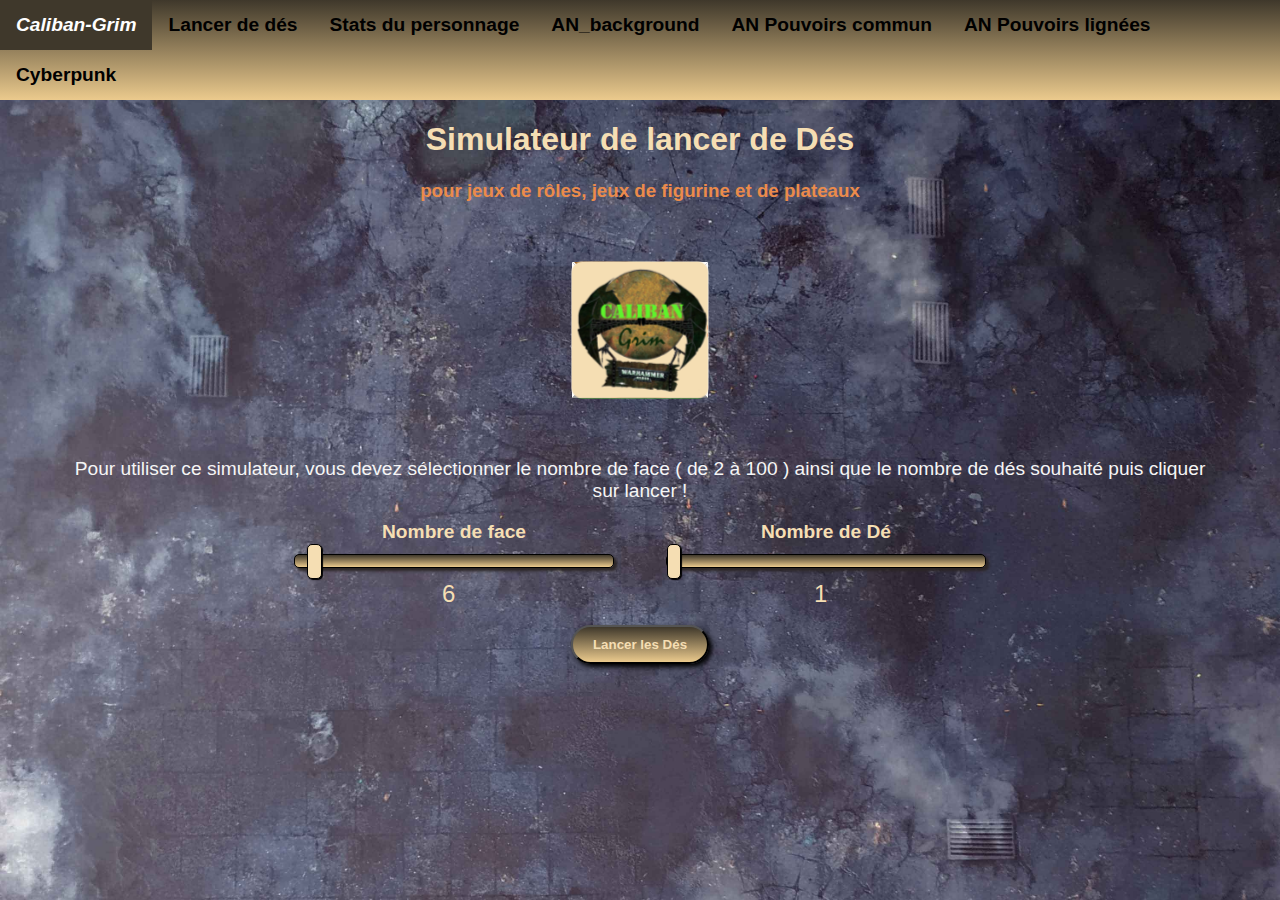
<file: index.html>
<!DOCTYPE html>
<html lang="fr">
<head>
    <meta charset="UTF-8">
    <meta http-equiv="X-UA-Compatible" content="IE=edge">
    <meta name="viewport" content="width=device-width, initial-scale=1.0">
    <title>Simulateur de lancer de dés</title>

    <link rel="stylesheet" href="./style.css">
    <link rel="stylesheet" href="./navbar.css">
    <link rel="stylesheet" href="./range.css">
    <link rel="stylesheet" href="./cube.css">
    <link rel="stylesheet" href="https://cdnjs.cloudflare.com/ajax/libs/font-awesome/4.7.0/css/font-awesome.min.css">
</head>

<body>

    <div class="topnav" id="myTopnav">
        <a href="index.html" class="active">Caliban-Grim</a>
        <a href="index.html" class="navlink">Lancer de dés</a>
        <a href="stats.html" class="navlink">Stats du personnage</a>
        <!-- <a href="choix_clan.html" class="navlink">AN Choix lignée Vp</a> -->
        <a href="background_AN.html" class="navlink">AN_background</a>
        <!-- <a href="fiche_AN.html" class="navlink">AN_Stats</a> -->
        <a href="pouvoirs.html" class="navlink">AN Pouvoirs commun</a>
        <a href="lignees.html" class="navlink">AN Pouvoirs lignées</a>
        <a href="cyberpunk.html" class="navlink">Cyberpunk</a>
        <a href="javascript:void(0);" class="icon" onclick="myFunction()">
          <i class="fa fa-bars"></i>
        </a>
      </div>

    <div id="container">
        <div class="introduction">
            <h1>Simulateur de lancer de Dés</h1>
            <h3>pour jeux de rôles, jeux de figurine et de plateaux</h3>
            
            <div class="cube-container-one">
                <div class="cube-one">
                    <div class="face-one front-one"></div>
                    <div class="face-one back-one"></div>
                    <div class="face-one right-one"></div>
                    <div class="face-one left-one"></div>
                    <div class="face-one top-one"></div>
                    <div class="face-one bottom-one"></div>
                </div>
            </div><!--fin de cube-container-->
            <p>Pour utiliser ce simulateur, vous devez sélectionner le nombre de face ( de 2 à 100 ) ainsi que le nombre de dés souhaité puis cliquer sur lancer !</p>
        </div><!--fin d'introduction-->

        
        <div class="range-container">
            <div class="range-label">
                <label for="cursor-face">Nombre de face</label>
                <input type="range" id="cursor-face" min="2" max="100" value="6" oninput="document.getElementById('display-cursor-face').value=this.value">
                <input type="text" id="display-cursor-face" value="6" readonly>
            </div>
            <div class="range-label" id="range-label2">
                <label for="cursor-des">Nombre de Dé</label>
                <input type="range" id="cursor-des" min="1" max="100" value="1" oninput="document.getElementById('display-cursor-des').value=this.value">
                <input type="text" id="display-cursor-des" value="1" readonly>
            </div>
        </div><!--fin de range-container-->
        <div class="range-container">
            <button id="lancer-btn">Lancer les Dés</button> 
        </div>
        
        
        <div id="tapis"></div>
        <h2 id="aff-result">Synthèse des résultats par face</h2>
        <div id="result"></div>
         
    </div> <!--fin de container -->



    <script src="./sim.js"></script>
    <script src="./scripts/navbar.js"></script>
</body>
</html>
</file>
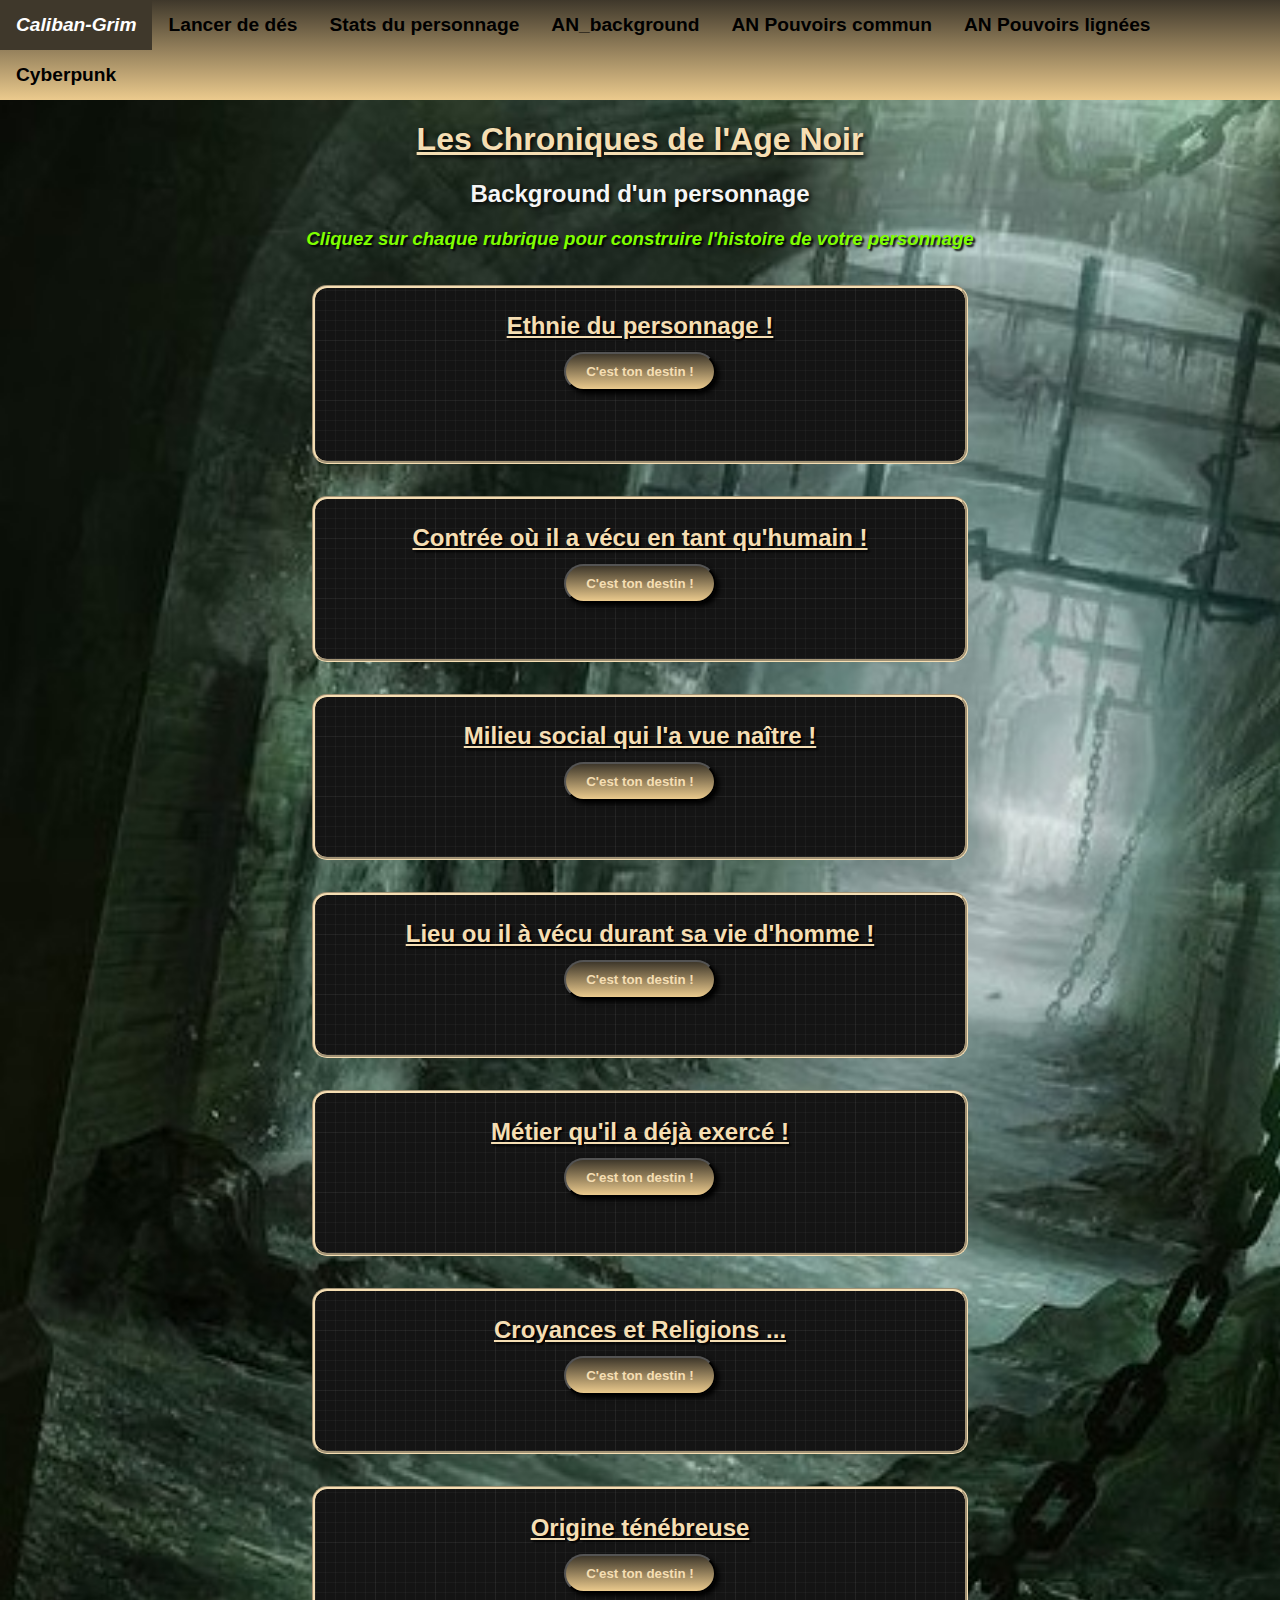
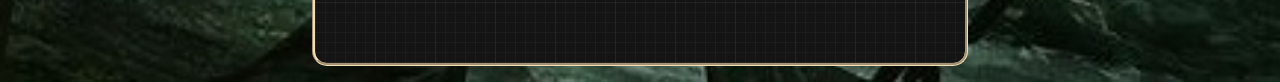
<file: background_AN.html>
<!DOCTYPE html>
<html lang="fr">
<head>
    <meta charset="UTF-8">
    <meta http-equiv="X-UA-Compatible" content="IE=edge">
    <meta name="viewport" content="width=device-width, initial-scale=1.0">
    <meta name="keywords" content="HTML, CSS, JavaScript">
    <meta name="description" content="Background d'un personnage pour l'Age Noir">

    <title>AN_Background</title>
    <link rel="stylesheet" href="./styles/background.css">
    <link rel="stylesheet" href="./navbar.css">
    <link rel="stylesheet" href="./range.css">
    <link rel="stylesheet" href="https://cdnjs.cloudflare.com/ajax/libs/font-awesome/4.7.0/css/font-awesome.min.css">
</head>
<body>
    <div class="topnav" id="myTopnav">
        <a href="index.html" class="active">Caliban-Grim</a>
        <a href="index.html" class="navlink">Lancer de dés</a>
        <a href="stats.html" class="navlink">Stats du personnage</a>
        <!-- <a href="choix_clan.html" class="navlink">AN Choix lignée Vp</a> -->
        <a href="background_AN.html" class="navlink">AN_background</a>
        <!-- <a href="fiche_AN.html" class="navlink">AN_Stats</a> -->
        <a href="pouvoirs.html" class="navlink">AN Pouvoirs commun</a>
        <a href="lignees.html" class="navlink">AN Pouvoirs lignées</a>
        <a href="cyberpunk.html" class="navlink">Cyberpunk</a>
        <a href="javascript:void(0);" class="icon" onclick="myFunction()">
          <i class="fa fa-bars"></i>
        </a>
      </div>

    <div class="container">
        <div class="introduction">
            <h1>Les Chroniques de l'Age Noir</h1>
            <h2>Background d'un personnage</h2>
            <h3 class="titre2">Cliquez sur chaque rubrique pour construire l'histoire de votre personnage</h3>
            
        </div><!--fin d'introduction-->

        <div class="form">
            <h2 class="titre_form">Ethnie du personnage !</h2>
            <div class="range-container">
                <button type="button" class="btn_destin" id="valide_destin">C'est ton destin !</button> 
            </div>
        
            <div class="karac_form">
                <h3 class="spanform"><span id="origine" class="phrase_intro"></span></h3>
                <h3 class="spanform2"><span id="ethnie"></span></h3> 
                <h3 class="spanform2"><span id="description"></span></h3> 
            </div>   
        </div>

        <div class="form">
            <h2 class="titre_form">Contrée où il a vécu en tant qu'humain !</h2>
            <div class="range-container">
                <button type="button" class="btn_destin" id="valide_contree">C'est ton destin !</button> 
            </div>
        
            <div class="karac_form">
                <h3 class="spanform"><span id="intro_contree" class="phrase_intro"></span></h3>
                <h3 class="spanform2"><span id="contree"></span></h3> 
            </div>   
        </div>

        <div class="form">
            <h2 class="titre_form">Milieu social qui l'a vue naître !</h2>
            <div class="range-container">
                <button type="button" class="btn_destin" id="valide_social">C'est ton destin !</button> 
            </div>
        
            <div class="karac_form">
                <h3 class="spanform"><span id="intro_social" class="phrase_intro"></span></h3>
                <h3 class="spanform2"><span id="social"></span></h3> 
            </div>   
        </div>

        <div class="form">
            <h2 class="titre_form">Lieu ou il à vécu durant sa vie d'homme !</h2>
            <div class="range-container">
                <button type="button" class="btn_destin" id="valide_lieu">C'est ton destin !</button> 
            </div>
        
            <div class="karac_form">
                <h3 class="spanform"><span id="intro_lieu" class="phrase_intro"></span></h3>
                <h3 class="spanform2"><span id="lieu"></span></h3> 
            </div>   
        </div>

        <div class="form">
            <h2 class="titre_form">Métier qu'il a déjà exercé !</h2>
            <div class="range-container">
                <button type="button" class="btn_destin" id="valide_metier">C'est ton destin !</button> 
            </div>
        
            <div class="karac_form">
                <h3 class="spanform"><span id="intro_metier" class="phrase_intro"></span></h3>
                <h3 class="spanform2"><span id="metier"></span></h3> 
            </div>   
        </div>

        <div class="form">
            <h2 class="titre_form">Croyances et Religions ...</h2>
            <div class="range-container">
                <button type="button" class="btn_destin" id="valide_religion">C'est ton destin !</button> 
            </div>
        
            <div class="karac_form">
                <h3 class="spanform"><span id="intro_religion" class="phrase_intro"></span></h3>
                <h3 class="spanform2"><span id="religion"></span></h3> 
            </div>   
        </div>

        <div class="form">
            <h2 class="titre_form">Origine ténébreuse</h2>
            <div class="range-container">
                <button type="button" class="btn_destin" id="valide_origine_vp">C'est ton destin !</button> 
            </div>
        
            <div class="karac_form">
                <h3 class="spanform"><span id="intro_origine_vp" class="phrase_intro"></span></h3>
                <h3 class="spanform2"><span id="pere_vp"></span></h3> 
                <h3 class="spanform2"><span id="origine_vp"></span></h3> 
            </div>   
        </div>

    </div> <!--fin de container -->


    <script src="./scripts/background.js"></script>
    <script src="./scripts/navbar.js"></script>
</body>
</html>
</file>
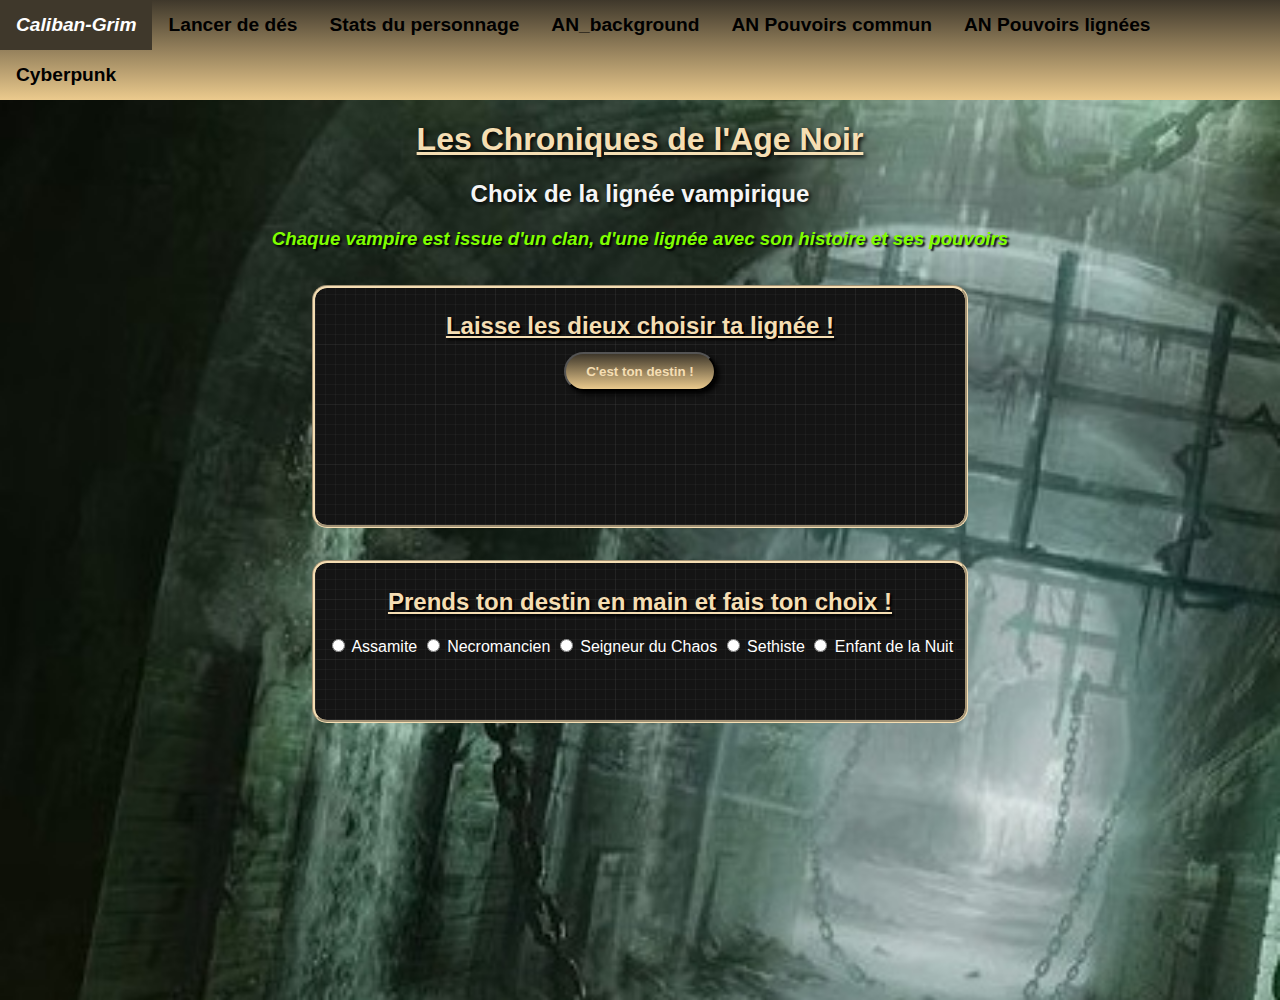
<file: choix_clan.html>
<!DOCTYPE html>
<html lang="fr">
<head>
    <meta charset="UTF-8">
    <meta http-equiv="X-UA-Compatible" content="IE=edge">
    <meta name="viewport" content="width=device-width, initial-scale=1.0">
    <meta name="keywords" content="HTML, CSS, JavaScript">
    <meta name="description" content="Choix de la lignée vampirique pour l'Age Noir">

    <title>AN_choix_lignée</title>
    <link rel="stylesheet" href="./styles/background.css">
    <link rel="stylesheet" href="./navbar.css">
    <link rel="stylesheet" href="./range.css">
    <link rel="stylesheet" href="https://cdnjs.cloudflare.com/ajax/libs/font-awesome/4.7.0/css/font-awesome.min.css">
</head>
<body>
    <div class="topnav" id="myTopnav">
        <a href="index.html" class="active">Caliban-Grim</a>
        <a href="index.html" class="navlink">Lancer de dés</a>
        <a href="stats.html" class="navlink">Stats du personnage</a>
        <!-- <a href="choix_clan.html" class="navlink">AN Choix lignée Vp</a> -->
        <a href="background_AN.html" class="navlink">AN_background</a>
        <!-- <a href="fiche_AN.html" class="navlink">AN Stats</a> -->
        <a href="pouvoirs.html" class="navlink">AN Pouvoirs commun</a>
        <a href="lignees.html" class="navlink">AN Pouvoirs lignées</a>
        <a href="cyberpunk.html" class="navlink">Cyberpunk</a>
        <a href="javascript:void(0);" class="icon" onclick="myFunction()">
          <i class="fa fa-bars"></i>
        </a>
      </div>

    <div class="container">
        <div class="introduction">
            <h1>Les Chroniques de l'Age Noir</h1>
            <h2>Choix de la lignée vampirique</h2>
            <h3 class="titre2">Chaque vampire est issue d'un clan, d'une lignée avec son histoire et ses pouvoirs</h3>
            
        </div><!--fin d'introduction-->

        <div class="form">
            <h2 class="titre_form">Laisse les dieux choisir ta lignée !</h2>
            <div class="range-container">
                <button type="button" class="btn_destin" id="valide_clan">C'est ton destin !</button> 
            </div>
        
            <div class="karac_form">
                <h3 class="spanform"><span id="clanVp" class="lignee_choisit"></span></h3>
                <h3 class="spanform2"><span id="resumeClan"></span></h3>
                <div id="btnForHistory"></div>
                <p id="histoireduclan" class="textclan"></p>
                <h3 class="spanform2"><span id="pouvoirVp" class="pouvoirLignee"></span></h3> 
                <div id="btnForPower"></div>
                <p id="pouvoirdelignee" class="textclan"></p>
        
            </div>   
        </div>
        <div class="form">
            <h2 class="titre_form">Prends ton destin en main et fais ton choix !</h2>
            
            <form action ="" class="formRadio">
                <input type="radio" id="assamiteRadio" name="choix" value="assamite"/>
                <label for="choix" class="radio">Assamite</label>
                <input type="radio" id="necromancienRadio" name="choix" value="necromancien" />
                <label for="choix" class="radio">Necromancien</label>
                <input type="radio" id="chaosRadio" name="choix" value="chaos" />
                <label for="choix" class="radio">Seigneur du Chaos</label>
                <input type="radio" id="sethisteRadio" name="choix" value="sethiste" />
                <label for="choix" class="radio">Sethiste</label>
                <input type="radio" id="enfantNuitRadio" name="choix" value="enfantNuit" />
                <label for="choix" class="radio">Enfant de la Nuit</label>
            </form>

            <div class="karac_form">
                <h3 class="spanform"><span id="affRadio"></span></h3>
                <!-- <p id="affRadio" class="textclan"></p> -->
                <h3 class="spanform2"><span id="pouvoirVp2" class="pouvoirLignee"></span></h3> 
                <!-- <h3 id="pouvoirVp2" class="pouvoirLignee"></h3> -->
                
            </div>   
        </div>
    </div> <!--fin de container -->

    <script src="./scripts/navbar.js"></script>
    <script type="module" src="./scripts/lignee.js"></script>

</body>
</html>
</file>
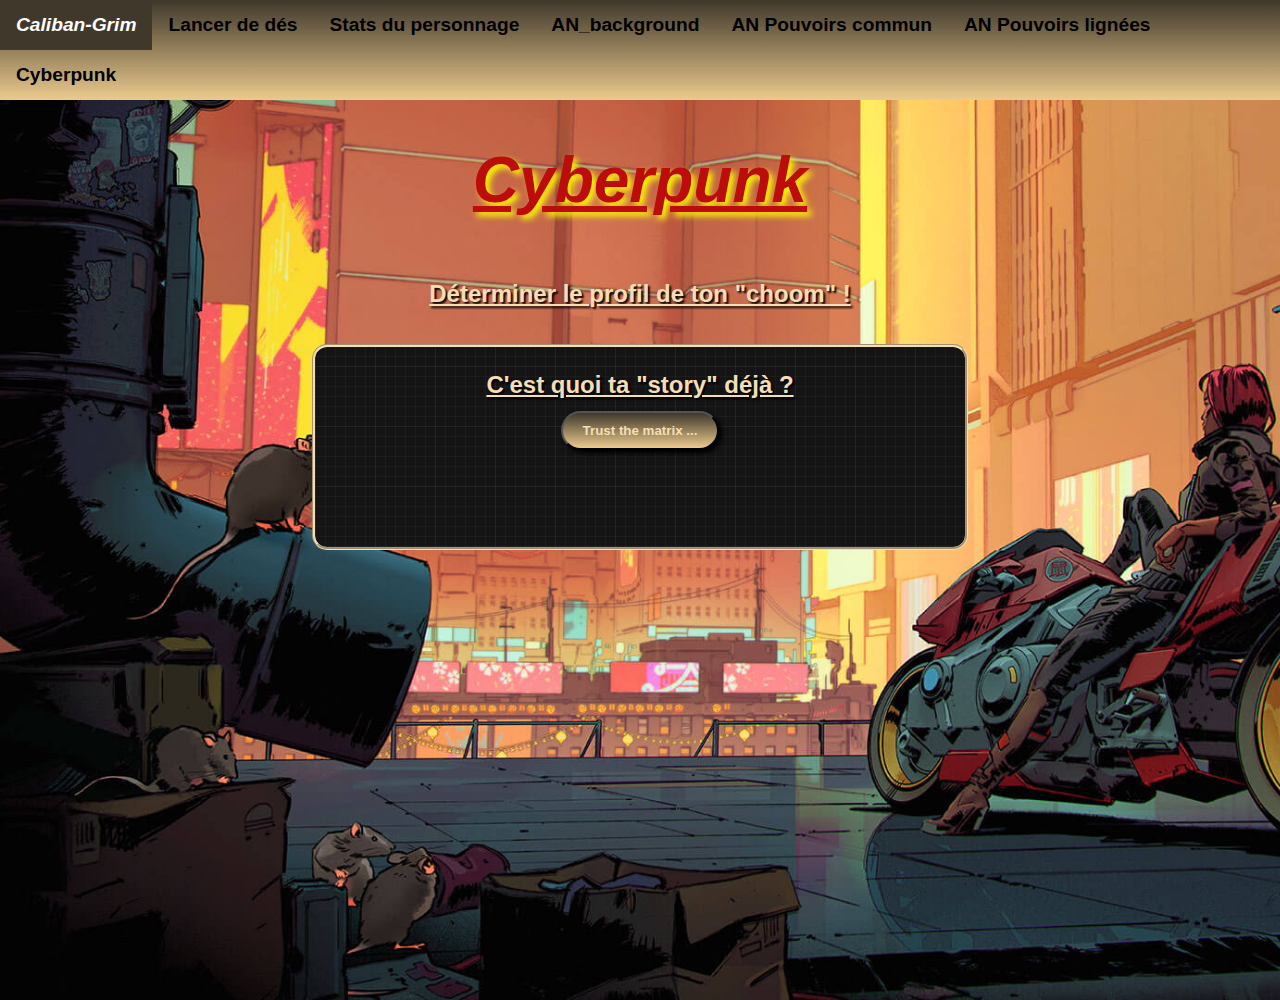
<file: cyberpunk.html>
<!DOCTYPE html>
<html lang="fr">
<head>
    <meta charset="UTF-8">
    <meta http-equiv="X-UA-Compatible" content="IE=edge">
    <meta name="viewport" content="width=device-width, initial-scale=1.0">
    <meta name="keywords" content="HTML, CSS, JavaScript">
    <meta name="description" content="Aide à la création d'un personnage pour Cyberpunk">

    <title>Cyberpunk_jdr</title>
    <link rel="stylesheet" href="./styles/cyberpunk.css">
    <link rel="stylesheet" href="./navbar.css">
    <link rel="stylesheet" href="./range.css">
    <link rel="stylesheet" href="https://cdnjs.cloudflare.com/ajax/libs/font-awesome/4.7.0/css/font-awesome.min.css">
</head>
<body>
    <div class="topnav" id="myTopnav">
        <a href="index.html" class="active">Caliban-Grim</a>
        <a href="index.html" class="navlink">Lancer de dés</a>
        <a href="stats.html" class="navlink">Stats du personnage</a>
        <!-- <a href="choix_clan.html" class="navlink">AN Choix lignée Vp</a> -->
        <a href="background_AN.html" class="navlink">AN_background</a>
        <!-- <a href="fiche_AN.html" class="navlink">AN_Stats</a> -->
        <a href="pouvoirs.html" class="navlink">AN Pouvoirs commun</a>
        <a href="lignees.html" class="navlink">AN Pouvoirs lignées</a>
        <a href="cyberpunk.html" class="navlink">Cyberpunk</a>
        <a href="javascript:void(0);" class="icon" onclick="myFunction()">
          <i class="fa fa-bars"></i>
        </a>
      </div>

    <div class="container">
        <div class="introduction">
            <h1 class="jdr_title">Cyberpunk</h1>
        </div><!--fin d'introduction-->

        <h2 class="titre_form">Déterminer le profil de ton "choom" !</h2>
                
        <div class="form">
            <h2 class="titre_form">C'est quoi ta "story" déjà ?</h2>
            <div class="range-container">
                <button type="button" class="btn_destin" id="valid_history">Trust the matrix ...</button> 
            </div>
        
            <div class="karac_form">
                <!-- <p class="spanform"><span id="myStory" class="phrase_history"></span></p> -->
                <p><span id="phrase1"></span><span id="phrase2"></span><span id="origine"></span></p>
                <p class="text"><span id="famille"></span></p>
                <p><span id="phrase3"></span><span id="tragedie"></span></p>
            </div>   
        </div>

        

    </div> <!--fin de container -->


    <script src="./scripts/cyberpunk.js"></script>
    <script src="./scripts/navbar.js"></script>
</body>
</html>
</file>
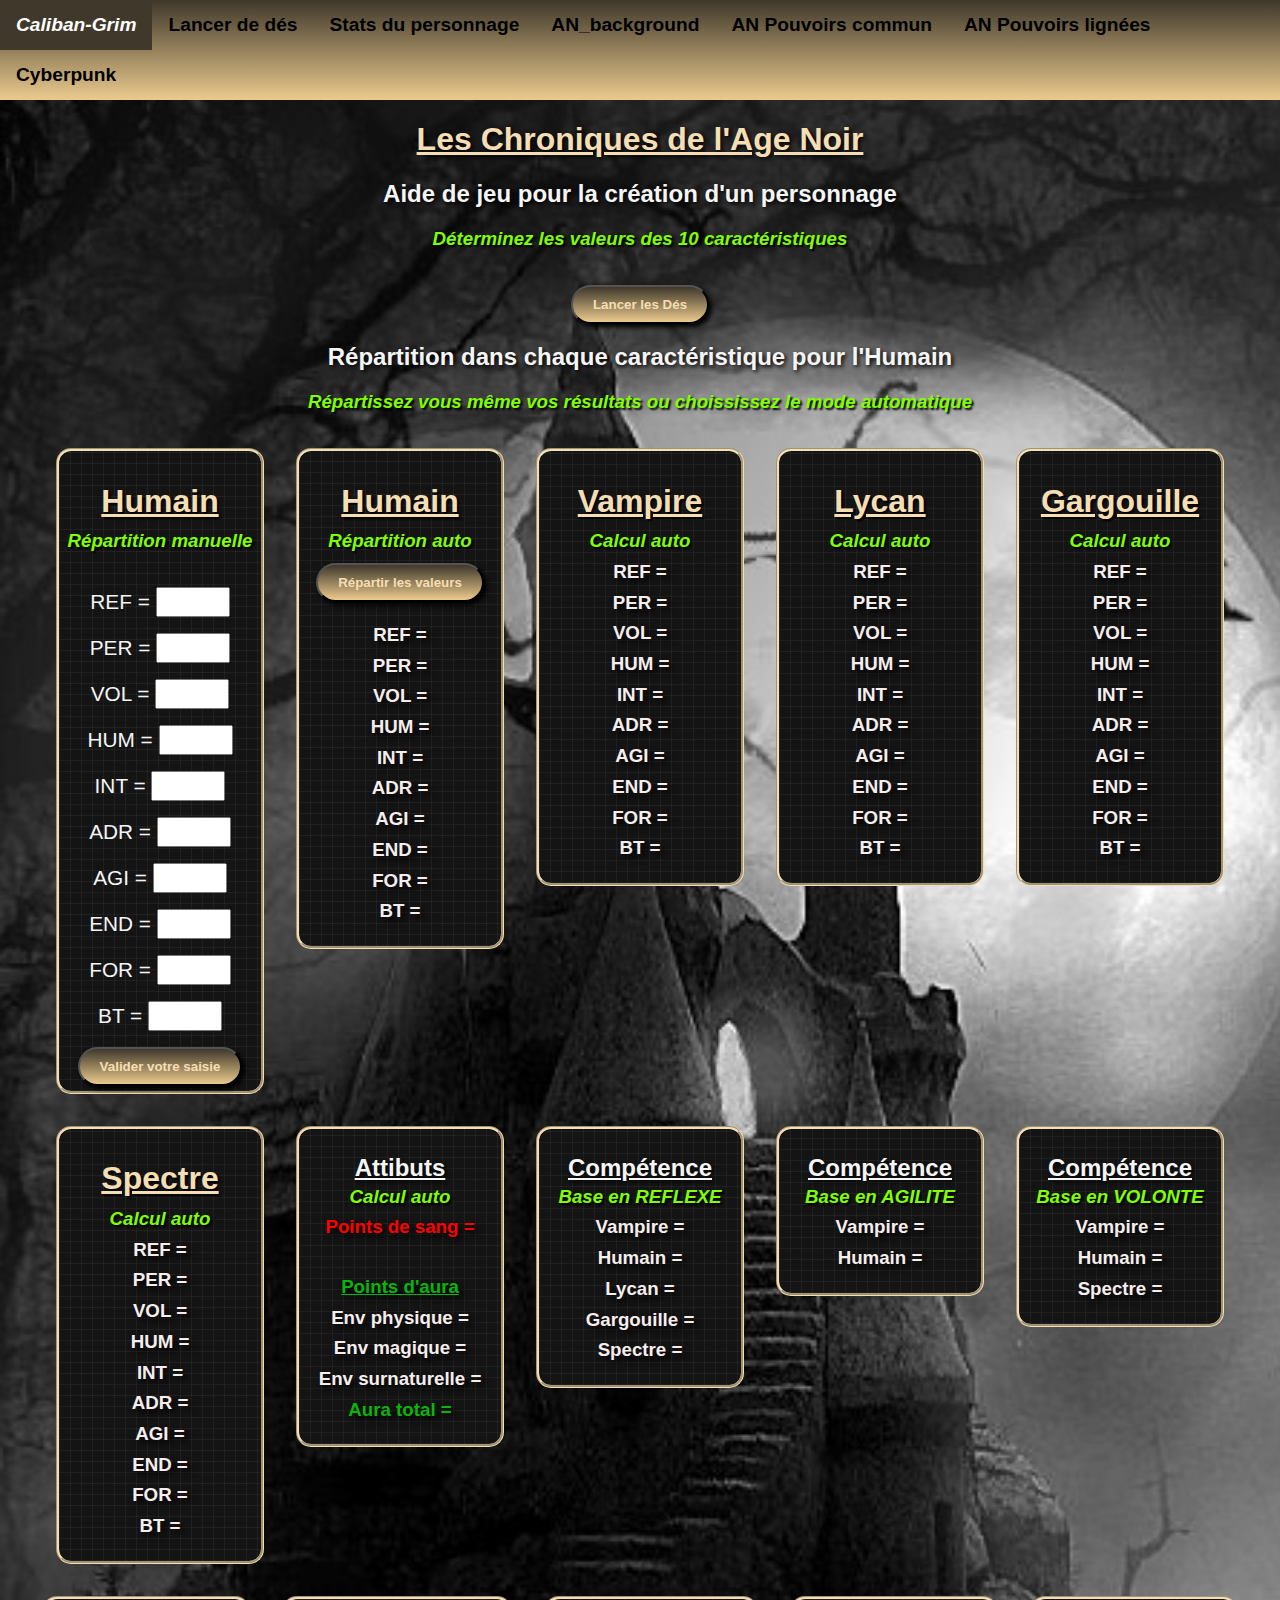
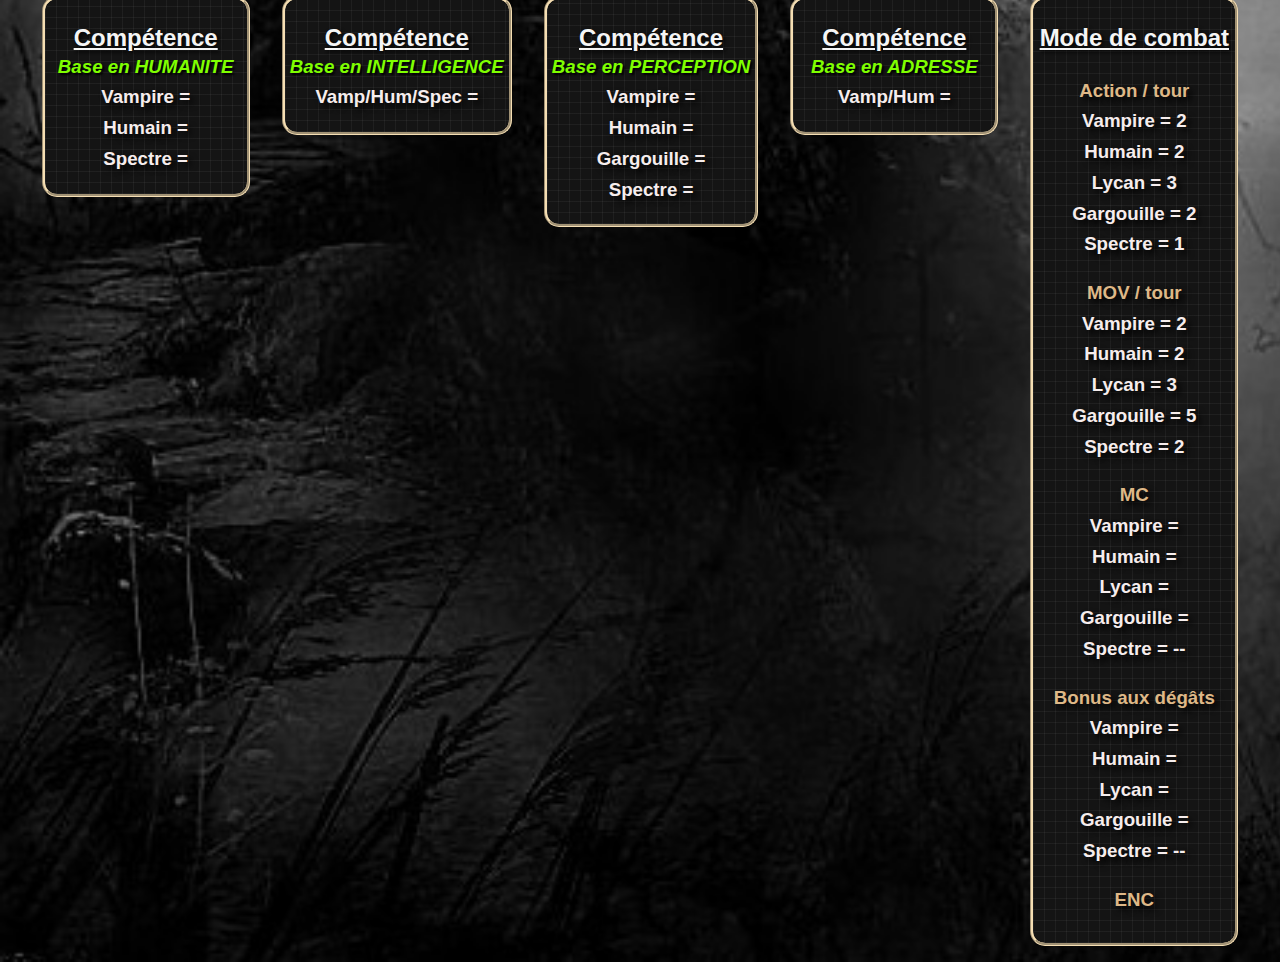
<file: fiche_AN.html>
<!DOCTYPE html>
<html lang="fr">
<head>
    <meta charset="UTF-8">
    <meta http-equiv="X-UA-Compatible" content="IE=edge">
    <meta name="viewport" content="width=device-width, initial-scale=1.0">
    <meta name="keywords" content="HTML, CSS, JavaScript">
    <meta name="description" content="Aide à la création de la fiche de jeu de l'Age Noir">

    <title>Fiche de jeu</title>
    <link rel="stylesheet" href="./styles/fiche_AN.css">
    <link rel="stylesheet" href="./navbar.css">
    <link rel="stylesheet" href="./range.css">
    <link rel="stylesheet" href="https://cdnjs.cloudflare.com/ajax/libs/font-awesome/4.7.0/css/font-awesome.min.css">
</head>
<body>
    <div class="topnav" id="myTopnav">
        <a href="index.html" class="active">Caliban-Grim</a>
        <a href="index.html" class="navlink">Lancer de dés</a>
        <a href="stats.html" class="navlink">Stats du personnage</a>
        <!-- <a href="choix_clan.html" class="navlink">AN Choix lignée Vp</a> -->
        <a href="background_AN.html" class="navlink">AN_background</a>
        <!-- <a href="fiche_AN.html" class="navlink">AN_Stats</a> -->
        <a href="pouvoirs.html" class="navlink">AN Pouvoirs commun</a>
        <a href="lignees.html" class="navlink">AN Pouvoirs lignées</a>
        <a href="cyberpunk.html" class="navlink">Cyberpunk</a>
        <a href="javascript:void(0);" class="icon" onclick="myFunction()">
          <i class="fa fa-bars"></i>
        </a>
      </div>

    <div id="container">
        <div class="introduction">
            <h1>Les Chroniques de l'Age Noir</h1>
            <h2>Aide de jeu pour la création d'un personnage</h2>
            <h3 class="titre2">Déterminez les valeurs des 10 caractéristiques</h3>
            
        </div><!--fin d'introduction-->

        <div class="range-container">
            <button id="lancer-btn">Lancer les Dés</button> 
        </div>
        
        <div id="tapis"></div>
        
        <div class="introduction">
            <h2>Répartition dans chaque caractéristique pour l'Humain</h2>
            <h3 class="titre2">Répartissez vous même vos résultats ou choississez le mode automatique</h3>
        </div>
        
        <div class="caract">
            <div class="form">
                <h2 class="titre_form">Humain</h2>
                <h3 class="repartition">Répartition manuelle</h3>
                <div class="karac_form">
                    <span class="saisi_manu">
                        <label for="ref-hum">REF = </label>
                        <input type="number" id="ref-hum" name="ref-hum" min="7" max="14">
                    </span>
                    <span class="saisi_manu">
                        <label for="per-hum">PER = </label>
                        <input type="number" id="per-hum" name="per-hum" min="7" max="14">
                    </span>
                    <span class="saisi_manu">
                        <label for="vol-hum">VOL = </label>
                        <input type="number" id="vol-hum" name="vol-hum" min="7" max="14">
                    </span>
                    <span class="saisi_manu">
                        <label for="hum-hum">HUM = </label>
                        <input type="number" id="hum-hum" name="hum-hum" min="7" max="14">
                    </span>
                    <span class="saisi_manu">
                        <label for="int-hum">INT = </label>
                        <input type="number" id="int-hum" name="int-hum" min="7" max="14">
                    </span>
                    <span class="saisi_manu">
                        <label for="adr-hum">ADR = </label>
                        <input type="number" id="adr-hum" name="adr-hum" min="7" max="14">
                    </span>
                    <span class="saisi_manu">
                        <label for="agi-hum">AGI = </label>
                        <input type="number" id="agi-hum" name="agi-hum" min="7" max="14">
                    </span>
                    <span class="saisi_manu">
                        <label for="end-hum">END = </label>
                        <input type="number" id="end-hum" name="end-hum" min="7" max="14">
                    </span>
                    <span class="saisi_manu">
                        <label for="for-hum">FOR = </label>
                        <input type="number" id="for-hum" name="for-hum" min="7" max="14">
                    </span>
                    <span class="saisi_manu">
                        <label for="bt-hum">BT = </label>
                        <input type="number" id="bt-hum" name="bt-hum" min="7" max="14">
                    </span>
                </div>
                <div class="range-container">
                    <button type="button" id="getKarac">Valider votre saisie</button>
                </div> 
            </div>
            
            <div class="form">
                <h2 class="titre_form">Humain</h2>
                <h3 class="repartition">Répartition auto</h3>
                <div class="range-container">
                    <button type="button" id="valide-btn2">Répartir les valeurs</button> 
                </div>
                
                <div class="karac_form">
                    <h3 class="spanform">REF = <span id="ref_hum"></span></h3>
                    <h3 class="spanform">PER = <span id="per_hum"></span></h3>
                    <h3 class="spanform">VOL = <span id="vol_hum"></span></h3>
                    <h3 class="spanform">HUM = <span id="hum_hum"></span></h3>
                    <h3 class="spanform">INT = <span id="int_hum"></span></h3>
                    <h3 class="spanform">ADR = <span id="adr_hum"></span></h3>
                    <h3 class="spanform">AGI = <span id="agi_hum"></span></h3>
                    <h3 class="spanform">END = <span id="end_hum"></span></h3>
                    <h3 class="spanform">FOR = <span id="for_hum"></span></h3>
                    <h3 class="spanform">BT = <span id="bt_hum"></span></h3>
                </div>   
            </div>

            <div class="form">
                <h2 class="titre_form">Vampire</h2>
                <h3 class="repartition">Calcul auto</h3>
            
                <div class="karac_form">
                    <h3 class="spanform">REF = <span id="ref_vp"></span></h3>
                    <h3 class="spanform">PER = <span id="per_vp"></span></h3>
                    <h3 class="spanform">VOL = <span id="vol_vp"></span></h3>
                    <h3 class="spanform">HUM = <span id="hum_vp"></span></h3>
                    <h3 class="spanform">INT = <span id="int_vp"></span></h3>
                    <h3 class="spanform">ADR = <span id="adr_vp"></span></h3>
                    <h3 class="spanform">AGI = <span id="agi_vp"></span></h3>
                    <h3 class="spanform">END = <span id="end_vp"></span></h3>
                    <h3 class="spanform">FOR = <span id="for_vp"></span></h3>
                    <h3 class="spanform">BT = <span id="bt_vp"></span></h3>
                </div>   
            </div>

            <div class="form">
                <h2 class="titre_form">Lycan</h2>
                <h3 class="repartition">Calcul auto</h3>
            
                <div class="karac_form">
                    <h3 class="spanform">REF = <span id="ref_ber"></span></h3>
                    <h3 class="spanform">PER = <span id="per_ber"></span></h3>
                    <h3 class="spanform">VOL = <span id="vol_ber"></span></h3>
                    <h3 class="spanform">HUM = <span id="hum_ber"></span></h3>
                    <h3 class="spanform">INT = <span id="int_ber"></span></h3>
                    <h3 class="spanform">ADR = <span id="adr_ber"></span></h3>
                    <h3 class="spanform">AGI = <span id="agi_ber"></span></h3>
                    <h3 class="spanform">END = <span id="end_ber"></span></h3>
                    <h3 class="spanform">FOR = <span id="for_ber"></span></h3>
                    <h3 class="spanform">BT = <span id="bt_ber"></span></h3>
                </div>   
            </div>

            <div class="form">
                <h2 class="titre_form">Gargouille</h2>
                <h3 class="repartition">Calcul auto</h3>
            
                <div class="karac_form">
                    <h3 class="spanform">REF = <span id="ref_gar"></span></h3>
                    <h3 class="spanform">PER = <span id="per_gar"></span></h3>
                    <h3 class="spanform">VOL = <span id="vol_gar"></span></h3>
                    <h3 class="spanform">HUM = <span id="hum_gar"></span></h3>
                    <h3 class="spanform">INT = <span id="int_gar"></span></h3>
                    <h3 class="spanform">ADR = <span id="adr_gar"></span></h3>
                    <h3 class="spanform">AGI = <span id="agi_gar"></span></h3>
                    <h3 class="spanform">END = <span id="end_gar"></span></h3>
                    <h3 class="spanform">FOR = <span id="for_gar"></span></h3>
                    <h3 class="spanform">BT = <span id="bt_gar"></span></h3>
                </div>   
            </div>

            <div class="form">
                <h2 class="titre_form">Spectre</h2>
                <h3 class="repartition">Calcul auto</h3>
            
                <div class="karac_form">
                    <h3 class="spanform">REF = <span id="ref_spec"></span></h3>
                    <h3 class="spanform">PER = <span id="per_spec"></span></h3>
                    <h3 class="spanform">VOL = <span id="vol_spec"></span></h3>
                    <h3 class="spanform">HUM = <span id="hum_spec"></span></h3>
                    <h3 class="spanform">INT = <span id="int_spec"></span></h3>
                    <h3 class="spanform">ADR = <span id="adr_spec"></span></h3>
                    <h3 class="spanform">AGI = <span id="agi_spec"></span></h3>
                    <h3 class="spanform">END = <span id="end_spec"></span></h3>
                    <h3 class="spanform">FOR = <span id="for_spec"></span></h3>
                    <h3 class="spanform">BT = <span id="bt_spec"></span></h3>
                </div>   
            </div>

            <div class="form">
                <h2 class="case_title">Attibuts</h2>
                <h3 class="repartition">Calcul auto</h3>
            
                <div class="karac_form">
                    <h3 class="redline">Points de sang = <span id="pts_sang"></span></h3>
                    <h3 class="greentitle">Points d'aura</h3>
                    <h3 class="spanform">Env physique = <span id="aura_phy"></span></h3>
                    <h3 class="spanform">Env magique = <span id="aura_magi"></span></h3>
                    <h3 class="spanform">Env surnaturelle = <span id="aura_surna"></span></h3>
                    <h3 class="greenline">Aura total = <span id="total_aura"></span></h3>
                </div>   
            </div>
            
            <div class="form">
                <h2 class="case_title">Compétence</h2>
                <h3 class="repartition">Base en REFLEXE</h3>
            
                <div class="karac_form">
                    <h3 class="spanform">Vampire = <span id="base_ref_vp"></span></h3>
                    <h3 class="spanform">Humain = <span id="base_ref_hum"></span></h3>
                    <h3 class="spanform">Lycan = <span id="base_ref_lyc"></span></h3>
                    <h3 class="spanform">Gargouille = <span id="base_ref_gar"></span></h3>
                    <h3 class="spanform">Spectre = <span id="base_ref_spec"></span></h3>   
                </div>   
            </div>

            <div class="form">
                <h2 class="case_title">Compétence</h2>
                <h3 class="repartition">Base en AGILITE</h3>
            
                <div class="karac_form">
                    <h3 class="spanform">Vampire = <span id="base_agi_vp"></span></h3>
                    <h3 class="spanform">Humain = <span id="base_agi_hum"></span></h3> 
                </div>   
            </div>

            <div class="form">
                <h2 class="case_title">Compétence</h2>
                <h3 class="repartition">Base en VOLONTE</h3>
            
                <div class="karac_form">
                    <h3 class="spanform">Vampire = <span id="base_vol_vp"></span></h3>
                    <h3 class="spanform">Humain = <span id="base_vol_hum"></span></h3> 
                    <h3 class="spanform">Spectre = <span id="base_vol_spec"></span></h3> 
                </div>   
            </div>

            <div class="form">
                <h2 class="case_title">Compétence</h2>
                <h3 class="repartition">Base en HUMANITE</h3>
            
                <div class="karac_form">
                    <h3 class="spanform">Vampire = <span id="base_hum_vp"></span></h3>
                    <h3 class="spanform">Humain = <span id="base_hum_hum"></span></h3> 
                    <h3 class="spanform">Spectre = <span id="base_hum_spec"></span></h3> 
                </div>   
            </div>

            <div class="form">
                <h2 class="case_title">Compétence</h2>
                <h3 class="repartition">Base en INTELLIGENCE</h3>
            
                <div class="karac_form">
                    <h3 class="spanform">Vamp/Hum/Spec = <span id="base_int_vp"></span></h3>
                </div>   
            </div>

            <div class="form">
                <h2 class="case_title">Compétence</h2>
                <h3 class="repartition">Base en PERCEPTION</h3>
            
                <div class="karac_form">
                    <h3 class="spanform">Vampire = <span id="base_per_vp"></span></h3>
                    <h3 class="spanform">Humain = <span id="base_per_hum"></span></h3> 
                    <h3 class="spanform">Gargouille = <span id="base_per_gar"></span></h3> 
                    <h3 class="spanform">Spectre = <span id="base_per_spec"></span></h3> 
                </div>   
            </div>

            <div class="form">
                <h2 class="case_title">Compétence</h2>
                <h3 class="repartition">Base en ADRESSE</h3>
            
                <div class="karac_form">
                    <h3 class="spanform">Vamp/Hum = <span id="base_adr_vp"></span></h3>
                </div>   
            </div>

            <div class="form">
                <h2 class="case_title">Mode de combat</h2>
                
                <div class="karac_form">
                    <h3 class="mode_combat">Action / tour</h3>
                    <h3 class="spanform">Vampire = 2</span></h3> 
                    <h3 class="spanform">Humain = 2</span></h3> 
                    <h3 class="spanform">Lycan = 3</span></h3> 
                    <h3 class="spanform">Gargouille = 2</span></h3> 
                    <h3 class="spanform">Spectre = 1</h3> 
                </div>

                <div class="karac_form">
                    <h3 class="mode_combat">MOV / tour</h3>
                    <h3 class="spanform">Vampire = 2</span></h3> 
                    <h3 class="spanform">Humain = 2</span></h3> 
                    <h3 class="spanform">Lycan = 3</span></h3> 
                    <h3 class="spanform">Gargouille = 5</span></h3> 
                    <h3 class="spanform">Spectre = 2</h3> 
                </div>

                <div class="karac_form">
                    <h3 class="mode_combat">MC</h3>
                    <h3 class="spanform">Vampire = <span id="mc_vp"></span></h3> 
                    <h3 class="spanform">Humain = <span id="mc_hum"></span></h3> 
                    <h3 class="spanform">Lycan = <span id="mc_lyc"></span></h3> 
                    <h3 class="spanform">Gargouille = <span id="mc_gar"></span></h3> 
                    <h3 class="spanform">Spectre = --</h3> 
                </div>   
                
                <div class="karac_form">
                    <h3 class="mode_combat">Bonus aux dégâts</h3>
                    <h3 class="spanform">Vampire = <span id="bd_vp"></span></h3> 
                    <h3 class="spanform">Humain = <span id="bd_hum"></span></h3> 
                    <h3 class="spanform">Lycan = <span id="bd_lyc"></span></h3> 
                    <h3 class="spanform">Gargouille = <span id="bd_gar"></span></h3> 
                    <h3 class="spanform">Spectre = --</h3> 
                </div>
                
                <div class="karac_form">
                    <h3 class="mode_combat">ENC</h3>
                    <h3 class="spanform"><span id="malus_enc"></span> </h3> 
                </div>

            </div> <!--fin de form-->

        </div><!--fin de caract-->
        
    </div> <!--fin de container -->


    <script src="./scripts/fiche_AN.js"></script>
    <script src="./scripts/navbar.js"></script>
</body>
</html>
</file>
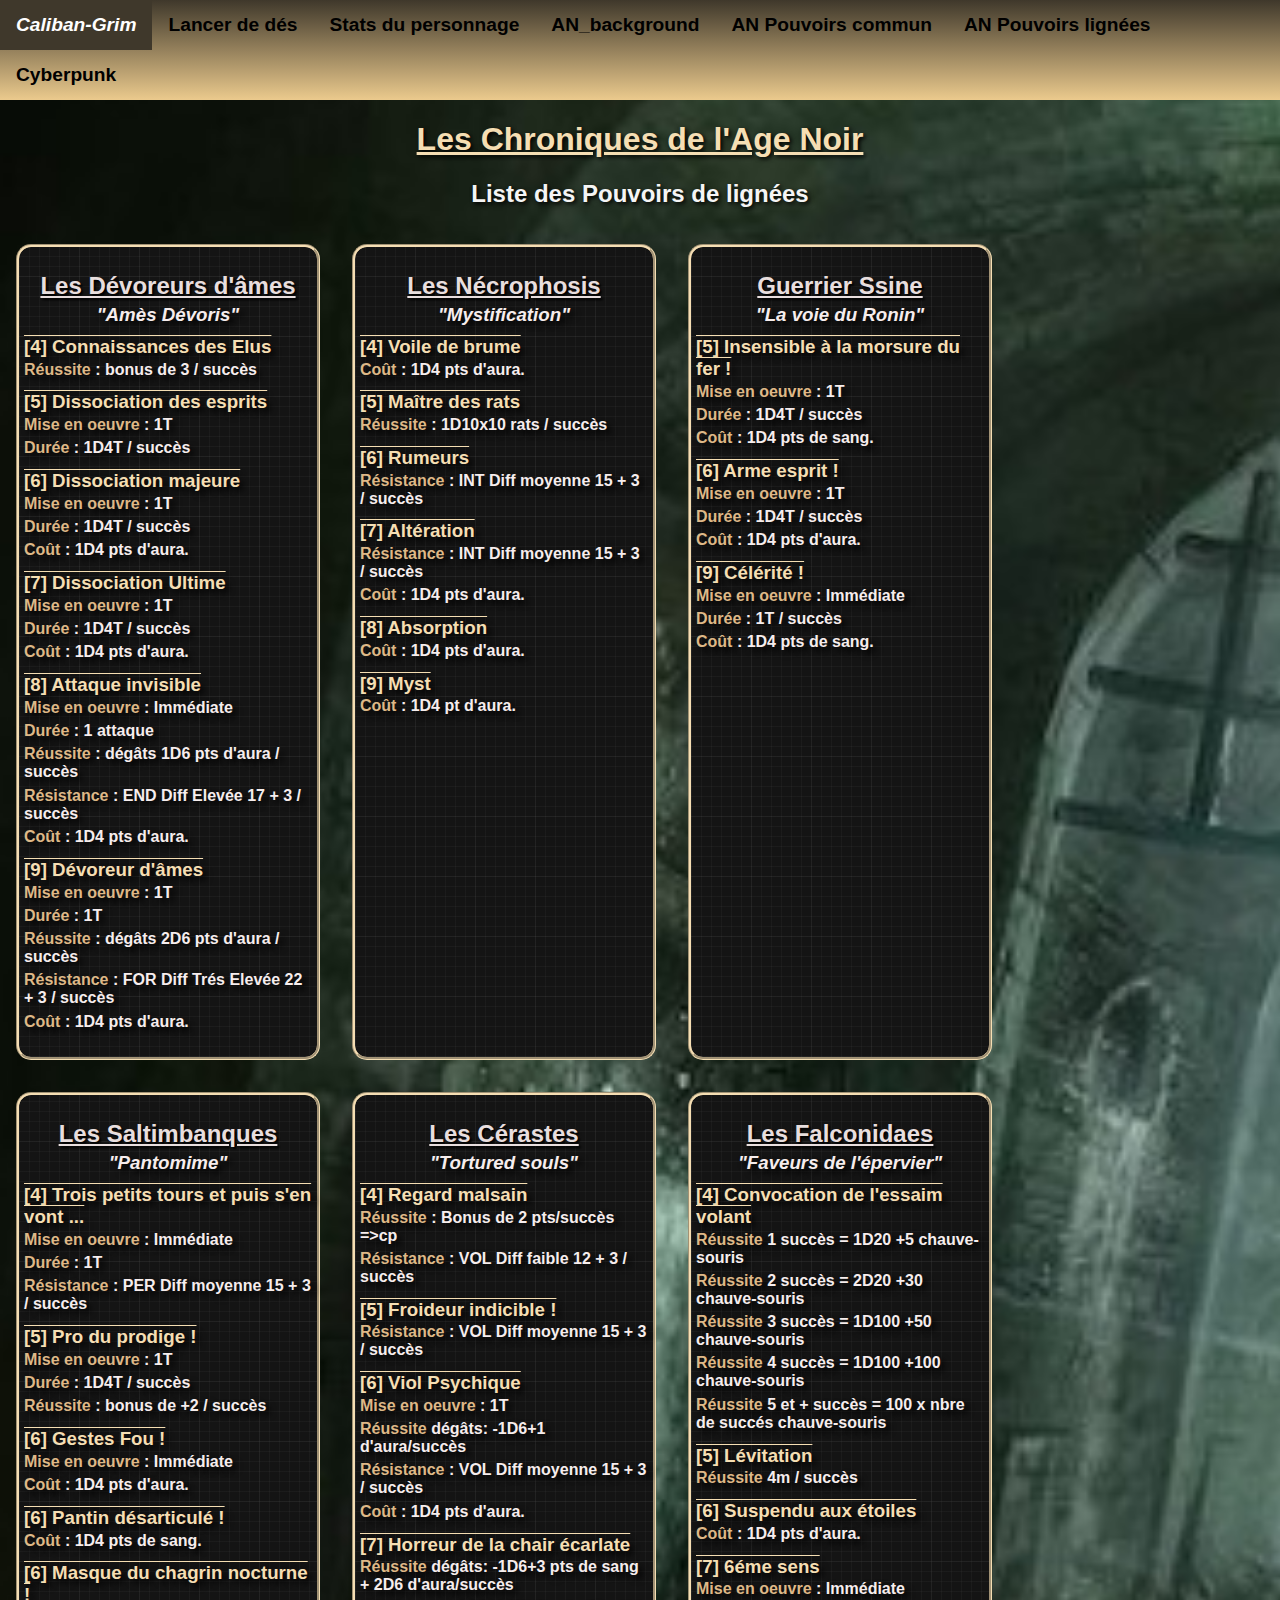
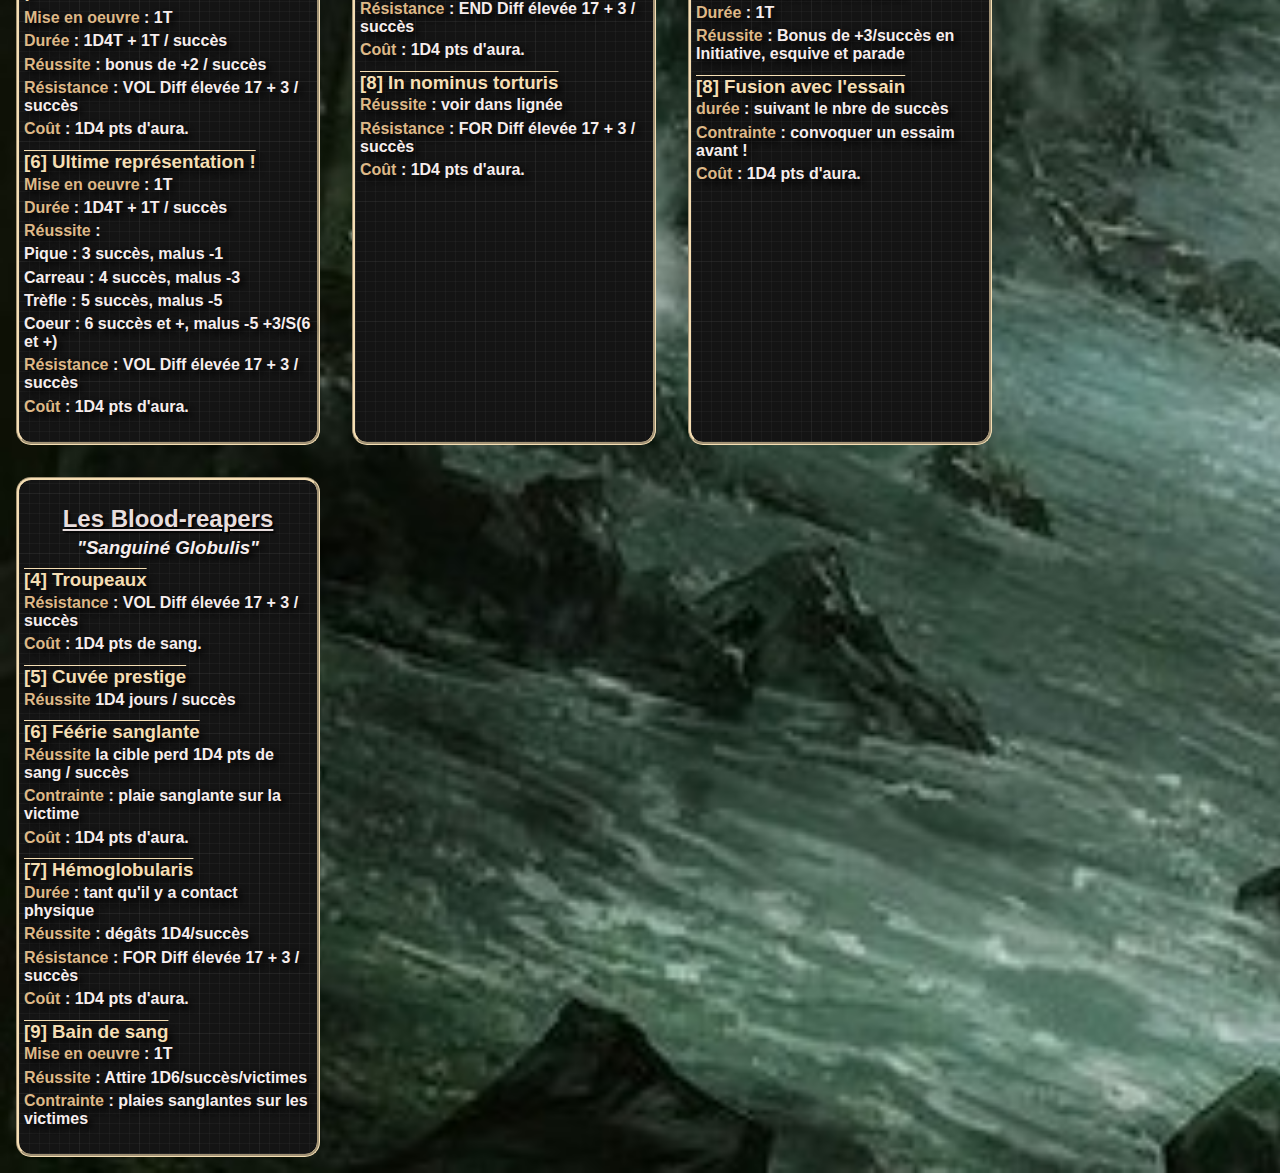
<file: lignees.html>
<!DOCTYPE html>
<html lang="fr">
<head>
    <meta charset="UTF-8">
    <meta http-equiv="X-UA-Compatible" content="IE=edge">
    <meta name="viewport" content="width=device-width, initial-scale=1.0">
    <meta name="keywords" content="HTML, CSS, JavaScript">
    <meta name="description" content="l'Age Noir : liste des Pouvoirs de lignées">

    <title>AN Pouvoirs de lignées</title>
    <link rel="stylesheet" href="./styles/pouvoirs.css">
    <link rel="stylesheet" href="./navbar.css">
    <link rel="stylesheet" href="./range.css">
    <link rel="stylesheet" href="https://cdnjs.cloudflare.com/ajax/libs/font-awesome/4.7.0/css/font-awesome.min.css">
</head>
<body>
    <div class="topnav" id="myTopnav">
        <a href="index.html" class="active">Caliban-Grim</a>
        <a href="index.html" class="navlink">Lancer de dés</a>
        <a href="stats.html" class="navlink">Stats du personnage</a>
        <!-- <a href="choix_clan.html" class="navlink">AN Choix lignée Vp</a> -->
        <a href="background_AN.html" class="navlink">AN_background</a>
        <!-- <a href="fiche_AN.html" class="navlink">AN_Stats</a> -->
        <a href="pouvoirs.html" class="navlink">AN Pouvoirs commun</a>
        <a href="lignees.html" class="navlink">AN Pouvoirs lignées</a>
        <a href="cyberpunk.html" class="navlink">Cyberpunk</a>
        <a href="javascript:void(0);" class="icon" onclick="myFunction()">
          <i class="fa fa-bars"></i>
        </a>
    </div>

    <div class="container">
        <div class="introduction">
            <h1>Les Chroniques de l'Age Noir</h1>
            <h2>Liste des Pouvoirs de lignées</h2>
        </div><!--fin d'introduction-->

        <div class="power">
            <div class="form">
                
                <h2 class="titre_lignee">Les Dévoreurs d'âmes</h2>
                <h3 class="power_name">"Amès Dévoris"</h3>
        
                <div class="karac_form">
                    <h3 class="spanform">[4] Connaissances des Elus</h3>
                    <h4 class="spanform2"><strong>Réussite</strong> : bonus de 3 / succès</h4>
                </div>
                <div class="karac_form">
                    <h3 class="spanform">[5] Dissociation des esprits</h3>
                    <h4 class="spanform2"><strong>Mise en oeuvre</strong> : 1T</h4>
                    <h4 class="spanform2"><strong>Durée</strong> : 1D4T / succès</h4>
                </div>
                <div class="karac_form">
                    <h3 class="spanform">[6] Dissociation majeure</h3>
                    <h4 class="spanform2"><strong>Mise en oeuvre</strong> : 1T</h4>
                    <h4 class="spanform2"><strong>Durée</strong> : 1D4T / succès</h4>
                    <h4 class="spanform2"><strong>Coût</strong> : 1D4 pts d'aura.</h4>
                </div>
                <div class="karac_form">
                    <h3 class="spanform">[7] Dissociation Ultime</h3>
                    <h4 class="spanform2"><strong>Mise en oeuvre</strong> : 1T</h4>
                    <h4 class="spanform2"><strong>Durée</strong> : 1D4T / succès</h4>
                    <h4 class="spanform2"><strong>Coût</strong> : 1D4 pts d'aura.</h4>
                </div>   
                <div class="karac_form">
                    <h3 class="spanform">[8] Attaque invisible</h3>
                    <h4 class="spanform2"><strong>Mise en oeuvre</strong> : Immédiate</h4>
                    <h4 class="spanform2"><strong>Durée</strong> : 1 attaque</h4>
                    <h4 class="spanform2"><strong>Réussite</strong> : dégâts 1D6 pts d'aura / succès</h4>
                    <h4 class="spanform2"><strong>Résistance</strong> : END Diff Elevée 17 + 3 / succès</h4>
                    <h4 class="spanform2"><strong>Coût</strong> : 1D4 pts d'aura.</h4>
                </div>   
                <div class="karac_form">
                    <h3 class="spanform">[9] Dévoreur d'âmes</h3>
                    <h4 class="spanform2"><strong>Mise en oeuvre</strong> : 1T</h4>
                    <h4 class="spanform2"><strong>Durée</strong> : 1T</h4>
                    <h4 class="spanform2"><strong>Réussite</strong> : dégâts 2D6 pts d'aura / succès</h4>
                    <h4 class="spanform2"><strong>Résistance</strong> : FOR Diff Trés Elevée 22 + 3 / succès</h4>
                    <h4 class="spanform2"><strong>Coût</strong> : 1D4 pts d'aura.</h4>
                </div>   
            </div><!--form-->

            <div class="form">
                <h2 class="titre_lignee">Les Nécrophosis</h2>
                <h3 class="power_name">"Mystification"</h3>
                <div class="karac_form">
                    <h3 class="spanform">[4] Voile de brume</h3>
                    <h4 class="spanform2"><strong>Coût</strong> : 1D4 pts d'aura.</h4>
                </div>
                <div class="karac_form">
                    <h3 class="spanform">[5] Maître des rats</h3>
                    <h4 class="spanform2"><strong>Réussite</strong> : 1D10x10 rats / succès</h4>
                </div>
                <div class="karac_form">
                    <h3 class="spanform">[6] Rumeurs</h3>
                    <h4 class="spanform2"><strong>Résistance</strong> : INT Diff moyenne 15 + 3 / succès</h4>
                </div>
                <div class="karac_form">
                    <h3 class="spanform">[7] Altération</h3>
                    <h4 class="spanform2"><strong>Résistance</strong> : INT Diff moyenne 15 + 3 / succès</h4>
                    <h4 class="spanform2"><strong>Coût</strong> : 1D4 pts d'aura.</h4>
                </div>   
                <div class="karac_form">
                    <h3 class="spanform">[8] Absorption</h3>
                    <h4 class="spanform2"><strong>Coût</strong> : 1D4 pts d'aura.</h4>
                </div>   
                <div class="karac_form">
                    <h3 class="spanform">[9] Myst</h3>
                    <h4 class="spanform2"><strong>Coût</strong> : 1D4 pt d'aura.</h4>
                </div>   
            </div><!--form-->
        
            <div class="form">
                <h2 class="titre_lignee">Guerrier Ssine</h2>
                <h3 class="power_name">"La voie du Ronin"</h3>
                <div class="karac_form">
                    <h3 class="spanform">[5] Insensible à la morsure du fer !</h3>
                    <h4 class="spanform2"><strong>Mise en oeuvre</strong> : 1T</h4>
                    <h4 class="spanform2"><strong>Durée</strong> : 1D4T / succès</h4>
                    <h4 class="spanform2"><strong>Coût</strong> : 1D4 pts de sang.</h4>
                </div>
                <div class="karac_form">
                    <h3 class="spanform">[6] Arme esprit !</h3>
                    <h4 class="spanform2"><strong>Mise en oeuvre</strong> : 1T</h4>
                    <h4 class="spanform2"><strong>Durée</strong> : 1D4T / succès</h4>
                    <h4 class="spanform2"><strong>Coût</strong> : 1D4 pts d'aura.</h4>
                </div>
                <div class="karac_form">
                    <h3 class="spanform">[9] Célérité !</h3>
                    <h4 class="spanform2"><strong>Mise en oeuvre</strong> : Immédiate</h4>
                    <h4 class="spanform2"><strong>Durée</strong> : 1T / succès</h4>
                    <h4 class="spanform2"><strong>Coût</strong> : 1D4 pts de sang.</h4>
                </div>
            </div><!--form-->
        
            <div class="form">
                <h2 class="titre_lignee">Les Saltimbanques</h2>
                <h3 class="power_name">"Pantomime"</h3>
                <div class="karac_form">
                    <h3 class="spanform">[4] Trois petits tours et puis s'en vont ...</h3>
                    <h4 class="spanform2"><strong>Mise en oeuvre</strong> : Immédiate</h4>
                    <h4 class="spanform2"><strong>Durée</strong> : 1T</h4>
                    <h4 class="spanform2"><strong>Résistance</strong> : PER Diff moyenne 15 + 3 / succès</h4>
                </div>
                <div class="karac_form">
                    <h3 class="spanform">[5] Pro du prodige !</h3>
                    <h4 class="spanform2"><strong>Mise en oeuvre</strong> : 1T</h4>
                    <h4 class="spanform2"><strong>Durée</strong> : 1D4T / succès</h4>
                    <h4 class="spanform2"><strong>Réussite</strong> : bonus de +2 / succès</h4>
                </div>
                <div class="karac_form">
                    <h3 class="spanform">[6] Gestes Fou !</h3>
                    <h4 class="spanform2"><strong>Mise en oeuvre</strong> : Immédiate</h4>
                    <h4 class="spanform2"><strong>Coût</strong> : 1D4 pts d'aura.</h4>
                </div>
                <div class="karac_form">
                    <h3 class="spanform">[6] Pantin désarticulé !</h3>
                    <h4 class="spanform2"><strong>Coût</strong> : 1D4 pts de sang.</h4>
                </div>
                <div class="karac_form">
                    <h3 class="spanform">[6] Masque du chagrin nocturne !</h3>
                    <h4 class="spanform2"><strong>Mise en oeuvre</strong> : 1T</h4>
                    <h4 class="spanform2"><strong>Durée</strong> : 1D4T + 1T / succès</h4>
                    <h4 class="spanform2"><strong>Réussite</strong> : bonus de +2 / succès</h4>
                    <h4 class="spanform2"><strong>Résistance</strong> : VOL Diff élevée 17 + 3 / succès</h4>
                    <h4 class="spanform2"><strong>Coût</strong> : 1D4 pts d'aura.</h4>
                </div>
                <div class="karac_form">
                    <h3 class="spanform">[6] Ultime représentation !</h3>
                    <h4 class="spanform2"><strong>Mise en oeuvre</strong> : 1T</h4>
                    <h4 class="spanform2"><strong>Durée</strong> : 1D4T + 1T / succès</h4>
                    <h4 class="spanform2"><strong>Réussite</strong> :</h4>
                    <h4 class="spanform2">Pique : 3 succès, malus -1</h4>
                    <h4 class="spanform2">Carreau : 4 succès, malus -3</h4>
                    <h4 class="spanform2">Trèfle : 5 succès, malus -5</h4>
                    <h4 class="spanform2">Coeur : 6 succès et +, malus -5 +3/S(6 et +)</h4>
                    <h4 class="spanform2"><strong>Résistance</strong> : VOL Diff élevée 17 + 3 / succès</h4>
                    <h4 class="spanform2"><strong>Coût</strong> : 1D4 pts d'aura.</h4>
                </div>

            </div><!--form-->
            
            <!-- pourvoir -->
            <div class="form">
                <h2 class="titre_lignee">Les Cérastes</h2>
                <h3 class="power_name">"Tortured souls"</h3>
                <div class="karac_form">
                    <h3 class="spanform">[4] Regard malsain</h3>
                    <h4 class="spanform2"><strong>Réussite</strong> : Bonus de 2 pts/succès =>cp</h4>
                    <h4 class="spanform2"><strong>Résistance</strong> : VOL Diff faible 12 + 3 / succès</h4>
                </div>
                <div class="karac_form">
                    <h3 class="spanform">[5] Froideur indicible !</h3>
                    <h4 class="spanform2"><strong>Résistance</strong> : VOL Diff moyenne 15 + 3 / succès</h4>
                </div>
                <div class="karac_form">
                    <h3 class="spanform">[6] Viol Psychique</h3>
                    <h4 class="spanform2"><strong>Mise en oeuvre</strong> : 1T</h4>
                    <h4 class="spanform2"><strong>Réussite</strong> dégâts: -1D6+1 d'aura/succès</h4>
                    <h4 class="spanform2"><strong>Résistance</strong> : VOL Diff moyenne 15 + 3 / succès</h4>
                    <h4 class="spanform2"><strong>Coût</strong> : 1D4 pts d'aura.</h4>
                </div>

                <div class="karac_form">
                    <h3 class="spanform">[7] Horreur de la chair écarlate</h3>
                    <h4 class="spanform2"><strong>Réussite</strong> dégâts: -1D6+3 pts de sang + 2D6 d'aura/succès</h4>
                    <h4 class="spanform2"><strong>Résistance</strong> : END Diff élevée 17 + 3 / succès</h4>
                    <h4 class="spanform2"><strong>Coût</strong> : 1D4 pts d'aura.</h4>
                </div>

                <div class="karac_form">
                    <h3 class="spanform">[8] In nominus torturis</h3>
                    <h4 class="spanform2"><strong>Réussite</strong> : voir dans lignée</h4>
                    <h4 class="spanform2"><strong>Résistance</strong> : FOR Diff élevée 17 + 3 / succès</h4>
                    <h4 class="spanform2"><strong>Coût</strong> : 1D4 pts d'aura.</h4>
                </div>

            </div><!--form-->

            <!-- pourvoir -->
            <div class="form">
                <h2 class="titre_lignee">Les Falconidaes</h2>
                <h3 class="power_name">"Faveurs de l'épervier"</h3>

                <div class="karac_form">
                    <h3 class="spanform">[4] Convocation de l'essaim volant</h3>
                    <h4 class="spanform2"><strong>Réussite</strong> 1 succès = 1D20 +5 chauve-souris</h4>
                    <h4 class="spanform2"><strong>Réussite</strong> 2 succès = 2D20 +30 chauve-souris</h4>
                    <h4 class="spanform2"><strong>Réussite</strong> 3 succès = 1D100 +50 chauve-souris</h4>
                    <h4 class="spanform2"><strong>Réussite</strong> 4 succès = 1D100 +100 chauve-souris</h4>
                    <h4 class="spanform2"><strong>Réussite</strong> 5 et + succès = 100 x nbre de succés chauve-souris</h4>
                </div>

                <div class="karac_form">
                    <h3 class="spanform">[5] Lévitation</h3>
                    <h4 class="spanform2"><strong>Réussite</strong> 4m / succès</h4>
                </div>
                <div class="karac_form">
                    <h3 class="spanform">[6] Suspendu aux étoiles</h3>
                    <h4 class="spanform2"><strong>Coût</strong> : 1D4 pts d'aura.</h4>
                </div>

                <div class="karac_form">
                    <h3 class="spanform">[7] 6éme sens</h3>
                    <h4 class="spanform2"><strong>Mise en oeuvre</strong> : Immédiate</h4>
                    <h4 class="spanform2"><strong>Durée</strong> : 1T</h4>
                    <h4 class="spanform2"><strong>Réussite</strong> : Bonus de +3/succès en Initiative, esquive et parade</h4>
                </div>

                <div class="karac_form">
                    <h3 class="spanform">[8] Fusion avec l'essain</h3>
                    <h4 class="spanform2"><strong>durée</strong> : suivant le nbre de succès</h4>
                    <h4 class="spanform2"><strong>Contrainte</strong> : convoquer un essaim avant !</h4>
                    <h4 class="spanform2"><strong>Coût</strong> : 1D4 pts d'aura.</h4>
                </div>

            </div><!--form pouvoir-->

            <!-- pourvoir -->
            <div class="form">
                <h2 class="titre_lignee">Les Blood-reapers</h2>
                <h3 class="power_name">"Sanguiné Globulis"</h3>

                <div class="karac_form">
                    <h3 class="spanform">[4] Troupeaux</h3>
                    <h4 class="spanform2"><strong>Résistance</strong> : VOL Diff élevée 17 + 3 / succès</h4>
                    <h4 class="spanform2"><strong>Coût</strong> : 1D4 pts de sang.</h4>
                </div>

                <div class="karac_form">
                    <h3 class="spanform">[5] Cuvée prestige</h3>
                    <h4 class="spanform2"><strong>Réussite</strong> 1D4 jours / succès</h4>
                </div>

                <div class="karac_form">
                    <h3 class="spanform">[6] Féérie sanglante</h3>
                    <h4 class="spanform2"><strong>Réussite</strong> la cible perd 1D4 pts de sang / succès</h4>
                    <h4 class="spanform2"><strong>Contrainte</strong> : plaie sanglante sur la victime</h4>
                    <h4 class="spanform2"><strong>Coût</strong> : 1D4 pts d'aura.</h4>
                </div>

                <div class="karac_form">
                    <h3 class="spanform">[7] Hémoglobularis</h3>
                    <h4 class="spanform2"><strong>Durée</strong> : tant qu'il y a contact physique</h4>
                    <h4 class="spanform2"><strong>Réussite</strong> : dégâts 1D4/succès</h4>
                    <h4 class="spanform2"><strong>Résistance</strong> : FOR Diff élevée 17 + 3 / succès</h4>
                    <h4 class="spanform2"><strong>Coût</strong> : 1D4 pts d'aura.</h4>
                </div>

                <div class="karac_form">
                    <h3 class="spanform">[9] Bain de sang</h3>
                    <h4 class="spanform2"><strong>Mise en oeuvre</strong> : 1T</h4>
                    <h4 class="spanform2"><strong>Réussite</strong> : Attire 1D6/succès/victimes</h4>
                    <h4 class="spanform2"><strong>Contrainte</strong> : plaies sanglantes sur les victimes</h4>
                </div>

            </div><!--form pouvoir-->
            
        </div><!--fin de power-->

    </div> <!--fin de container -->

    <script src="./scripts/navbar.js"></script>
</body>
</html>
</file>
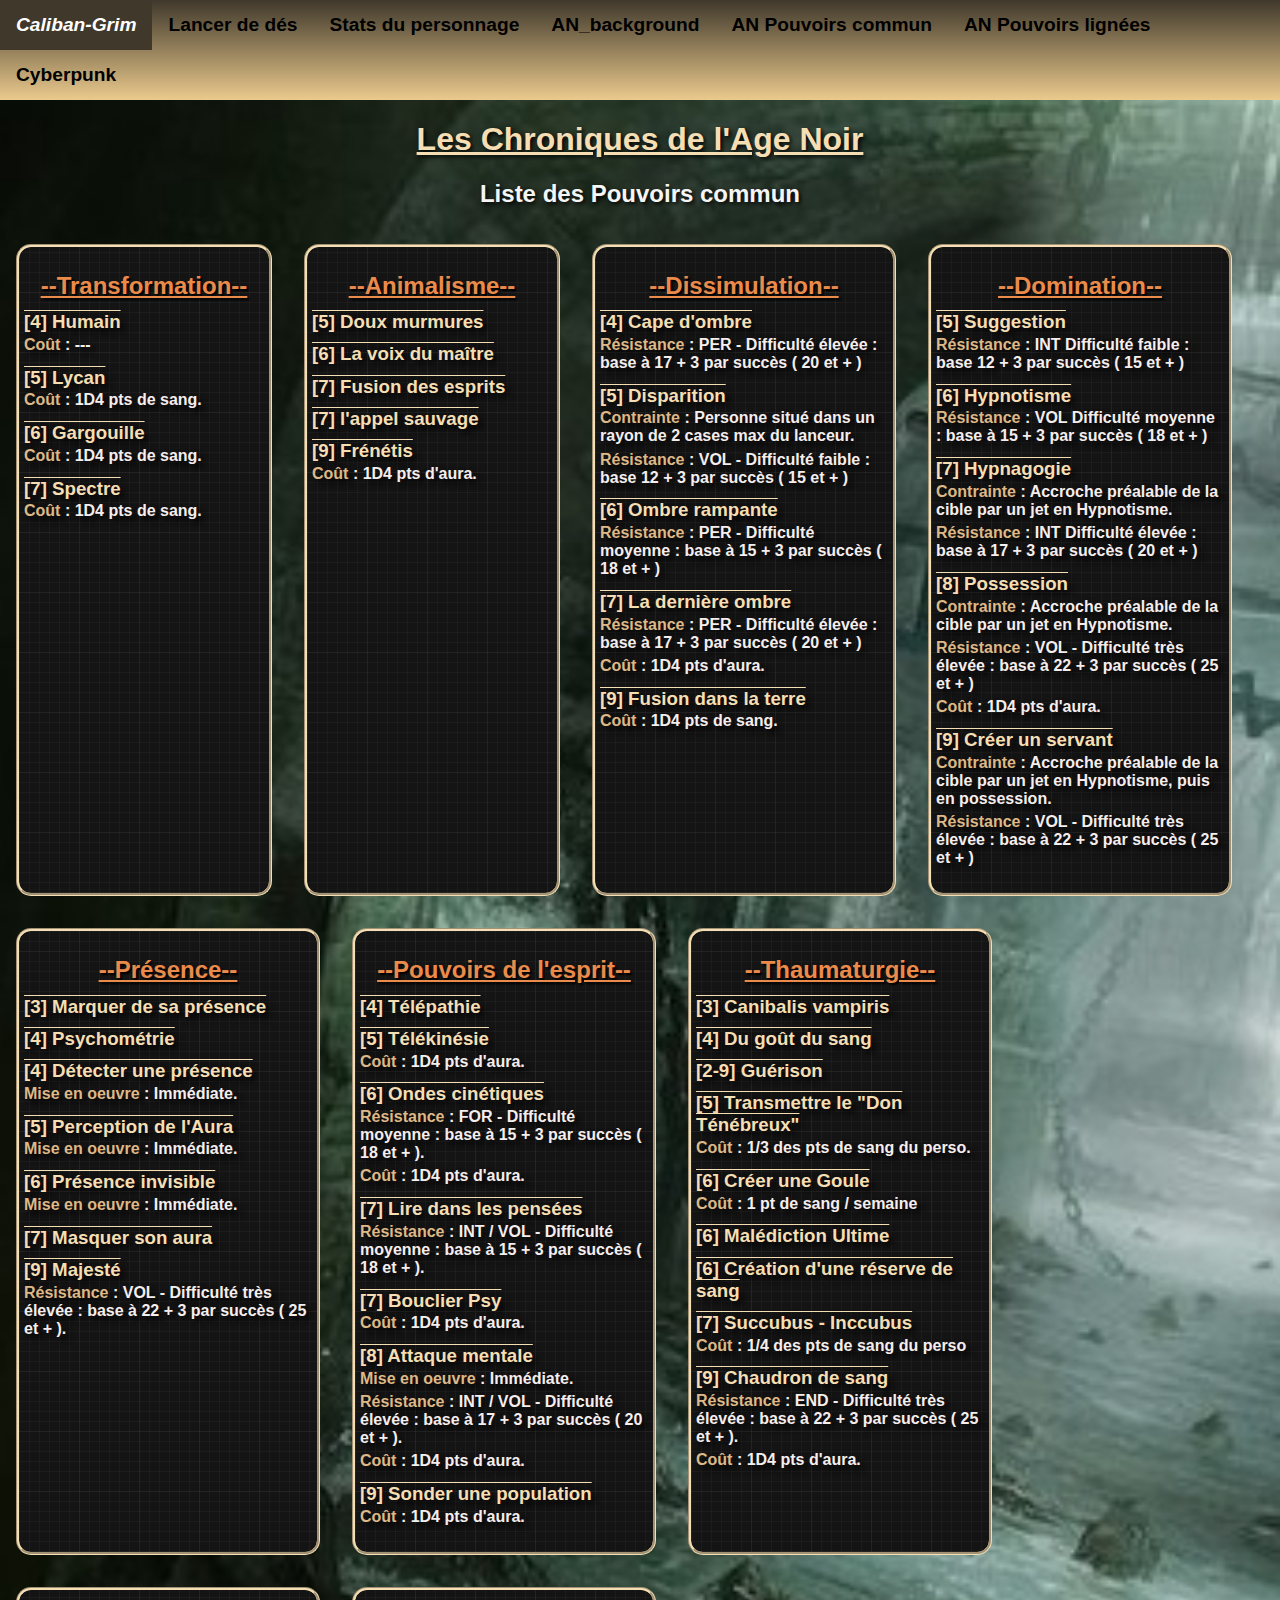
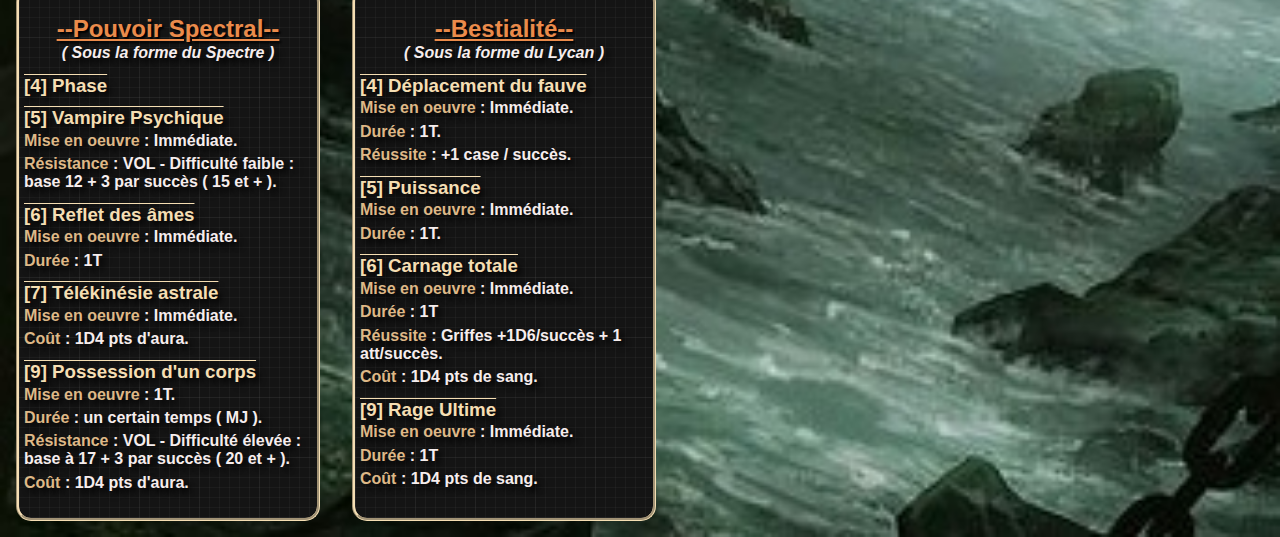
<file: pouvoirs.html>
<!DOCTYPE html>
<html lang="fr">
<head>
    <meta charset="UTF-8">
    <meta http-equiv="X-UA-Compatible" content="IE=edge">
    <meta name="viewport" content="width=device-width, initial-scale=1.0">
    <meta name="keywords" content="HTML, CSS, JavaScript">
    <meta name="description" content="l'Age Noir : liste des Pouvoirs commun">

    <title>AN Pouvoirs commun</title>
    <link rel="stylesheet" href="./styles/pouvoirs.css">
    <link rel="stylesheet" href="./navbar.css">
    <link rel="stylesheet" href="./range.css">
    <link rel="stylesheet" href="https://cdnjs.cloudflare.com/ajax/libs/font-awesome/4.7.0/css/font-awesome.min.css">
</head>
<body>
    <div class="topnav" id="myTopnav">
        <a href="index.html" class="active">Caliban-Grim</a>
        <a href="index.html" class="navlink">Lancer de dés</a>
        <a href="stats.html" class="navlink">Stats du personnage</a>
        <!-- <a href="choix_clan.html" class="navlink">AN Choix lignée Vp</a> -->
        <a href="background_AN.html" class="navlink">AN_background</a>
        <!-- <a href="fiche_AN.html" class="navlink">AN_Stats</a> -->
        <a href="pouvoirs.html" class="navlink">AN Pouvoirs commun</a>
        <a href="lignees.html" class="navlink">AN Pouvoirs lignées</a>
        <a href="cyberpunk.html" class="navlink">Cyberpunk</a>
        <a href="javascript:void(0);" class="icon" onclick="myFunction()">
          <i class="fa fa-bars"></i>
        </a>
    </div>

    <div class="container">
        <div class="introduction">
            <h1>Les Chroniques de l'Age Noir</h1>
            <h2>Liste des Pouvoirs commun</h2>
        </div><!--fin d'introduction-->

        <div class="power">
            <div class="form">
                <h2 class="titre_form">--Transformation--</h2>
        
                <div class="karac_form">
                    <h3 class="spanform">[4] Humain</h3>
                    <h4 class="spanform2"><strong>Coût</strong> : ---</h4>
                </div>
                <div class="karac_form">
                    <h3 class="spanform">[5] Lycan</h3>
                    <h4 class="spanform2"><strong>Coût</strong> : 1D4 pts de sang.</h4>
                </div>
                <div class="karac_form">
                    <h3 class="spanform">[6] Gargouille</h3>
                    <h4 class="spanform2"><strong>Coût</strong> : 1D4 pts de sang.</h4>
                </div>
                <div class="karac_form">
                    <h3 class="spanform">[7] Spectre</h3>
                    <h4 class="spanform2"><strong>Coût</strong> : 1D4 pts de sang.</h4>
                </div>   
            </div><!--form-->

            <div class="form">
                <h2 class="titre_form">--Animalisme--</h2>
            
                <div class="karac_form">
                    <h3 class="spanform">[5] Doux murmures</h3>
                </div>
                <div class="karac_form">
                    <h3 class="spanform">[6] La voix du maître</h3>
                </div>
                <div class="karac_form">
                    <h3 class="spanform">[7] Fusion des esprits</h3>
                </div>
                <div class="karac_form">
                    <h3 class="spanform">[7] l'appel sauvage</h3>
                </div>   
                <div class="karac_form">
                    <h3 class="spanform">[9] Frénétis</h3>
                    <h4 class="spanform2"><strong>Coût</strong> : 1D4 pts d'aura.</h4>
                </div>   
            </div><!--form-->

            <div class="form">
                <h2 class="titre_form">--Dissimulation--</h2>
        
                <div class="karac_form">
                    <h3 class="spanform">[4] Cape d'ombre</h3>
                    <h4 class="spanform2"><strong>Résistance</strong> : PER - Difficulté élevée :  base à 17 + 3 par succès ( 20 et + )</h4>
                </div>
                <div class="karac_form">
                    <h3 class="spanform">[5] Disparition</h3>
                    <h4 class="spanform2"><strong>Contrainte</strong> : Personne situé dans un rayon de 2 cases max du lanceur.</h4>
                    <h4 class="spanform2"><strong>Résistance</strong> : VOL - Difficulté faible : base 12 + 3 par succès ( 15 et + )</h4>
                </div>
                <div class="karac_form">
                    <h3 class="spanform">[6] Ombre rampante</h3>
                    <h4 class="spanform2"><strong>Résistance</strong> : PER - Difficulté moyenne :  base à 15 + 3 par succès ( 18 et + )</h4>
                </div>
                <div class="karac_form">
                    <h3 class="spanform">[7] La dernière ombre</h3>
                    <h4 class="spanform2"><strong>Résistance</strong> : PER - Difficulté élevée :  base à 17 + 3 par succès ( 20 et + )</h4>
                    <h4 class="spanform2"><strong>Coût</strong> : 1D4 pts d'aura.</h4>
                </div>   
                <div class="karac_form">
                    <h3 class="spanform">[9] Fusion dans la terre</h3>
                    <h4 class="spanform2"><strong>Coût</strong> : 1D4 pts de sang.</h4>
                </div>   
            </div><!--form-->

            <div class="form">
                <h2 class="titre_form">--Domination--</h2>
        
                <div class="karac_form">
                    <h3 class="spanform">[5] Suggestion</h3>
                    <h4 class="spanform2"><strong>Résistance</strong> : INT Difficulté faible : base 12 + 3 par succès ( 15 et + )</h4>
                </div>
                <div class="karac_form">
                    <h3 class="spanform">[6] Hypnotisme</h3>
                    <h4 class="spanform2"><strong>Résistance</strong> : VOL Difficulté moyenne :  base à 15 + 3 par succès ( 18 et + )</h4>
                </div>
                <div class="karac_form">
                    <h3 class="spanform">[7] Hypnagogie</h3>
                    <h4 class="spanform2"><strong>Contrainte</strong> : Accroche préalable de la cible par un jet en Hypnotisme.</h4>
                    <h4 class="spanform2"><strong>Résistance</strong> : INT Difficulté élevée :  base à 17 + 3 par succès ( 20 et + )</h4>
                </div>
                <div class="karac_form">
                    <h3 class="spanform">[8] Possession</h3>
                    <h4 class="spanform2"><strong>Contrainte</strong> : Accroche préalable de la cible par un jet en Hypnotisme.</h4>
                    <h4 class="spanform2"><strong>Résistance</strong> : VOL - Difficulté très élevée :  base à 22 + 3 par succès ( 25 et + )</h4>
                    <h4 class="spanform2"><strong>Coût</strong> : 1D4 pts d'aura.</h4>
                </div>   
                <div class="karac_form">
                    <h3 class="spanform">[9] Créer un servant</h3>
                    <h4 class="spanform2"><strong>Contrainte</strong> : Accroche préalable de la cible par un jet en Hypnotisme, puis en possession.</h4>
                    <h4 class="spanform2"><strong>Résistance</strong> : VOL - Difficulté très élevée :  base à 22 + 3 par succès ( 25 et + )</h4>
                </div>   
            </div><!--form-->

            <div class="form">
                <h2 class="titre_form">--Présence--</h2>
            
                <div class="karac_form">
                    <h3 class="spanform">[3] Marquer de sa présence</h3>
                </div>
                <div class="karac_form">
                    <h3 class="spanform">[4] Psychométrie</h3>
                </div>
                <div class="karac_form">
                    <h3 class="spanform">[4] Détecter une présence</h3>
                    <h4 class="spanform2"><strong>Mise en oeuvre</strong> : Immédiate.</h4>
                </div>
                <div class="karac_form">
                    <h3 class="spanform">[5] Perception de l'Aura</h3>
                    <h4 class="spanform2"><strong>Mise en oeuvre</strong> : Immédiate.</h4>
                </div>
                <div class="karac_form">
                    <h3 class="spanform">[6] Présence invisible</h3>
                    <h4 class="spanform2"><strong>Mise en oeuvre</strong> : Immédiate.</h4>
                </div>
                <div class="karac_form">
                    <h3 class="spanform">[7] Masquer son aura</h3>
                </div>
                <div class="karac_form">
                    <h3 class="spanform">[9] Majesté</h3>
                    <h4 class="spanform2"><strong>Résistance</strong> : VOL - Difficulté très élevée :  base à 22 + 3 par succès ( 25 et + ).</h4>
                </div>   
            </div><!--form-->

            <div class="form">
                <h2 class="titre_form">--Pouvoirs de l'esprit--</h2>
            
                <div class="karac_form">
                    <h3 class="spanform">[4] Télépathie</h3>
                </div>
                <div class="karac_form">
                    <h3 class="spanform">[5] Télékinésie</h3>
                    <h4 class="spanform2"><strong>Coût</strong> : 1D4 pts d'aura.</h4>
                </div>
                <div class="karac_form">
                    <h3 class="spanform">[6] Ondes cinétiques</h3>
                    <h4 class="spanform2"><strong>Résistance</strong> : FOR - Difficulté moyenne :  base à 15 + 3 par succès ( 18 et + ).</h4>
                    <h4 class="spanform2"><strong>Coût</strong> : 1D4 pts d'aura.</h4>
                </div>
                <div class="karac_form">
                    <h3 class="spanform">[7] Lire dans les pensées</h3>
                    <h4 class="spanform2"><strong>Résistance</strong> : INT / VOL - Difficulté moyenne :  base à 15 + 3 par succès ( 18 et + ).</h4>
                </div>
                <div class="karac_form">
                    <h3 class="spanform">[7] Bouclier Psy</h3>
                    <h4 class="spanform2"><strong>Coût</strong> : 1D4 pts d'aura.</h4>
                </div>
                <div class="karac_form">
                    <h3 class="spanform">[8] Attaque mentale</h3>
                    <h4 class="spanform2"><strong>Mise en oeuvre</strong> : Immédiate.</h4>
                    <h4 class="spanform2"><strong>Résistance</strong> : INT / VOL - Difficulté élevée :  base à 17 + 3 par succès ( 20 et + ).</h4>
                    <h4 class="spanform2"><strong>Coût</strong> : 1D4 pts d'aura.</h4>
                </div>
                <div class="karac_form">
                    <h3 class="spanform">[9] Sonder une population</h3>
                    <h4 class="spanform2"><strong>Coût</strong> : 1D4 pts d'aura.</h4>
                </div>   
            </div><!--form-->

            <div class="form">
                <h2 class="titre_form">--Thaumaturgie--</h2>
            
                <div class="karac_form">
                    <h3 class="spanform">[3] Canibalis vampiris</h3>
                </div>
                <div class="karac_form">
                    <h3 class="spanform">[4] Du goût du sang</h3>
                </div>
                <div class="karac_form">
                    <h3 class="spanform">[2-9] Guérison</h3>
                </div>
                <div class="karac_form">
                    <h3 class="spanform">[5] Transmettre le "Don Ténébreux"</h3>
                    <h4 class="spanform2"><strong>Coût</strong> : 1/3 des pts de sang du perso.</h4>
                </div>
                <div class="karac_form">
                    <h3 class="spanform">[6] Créer une Goule</h3>
                    <h4 class="spanform2"><strong>Coût</strong> : 1 pt de sang / semaine</h4>
                </div>
                <div class="karac_form">
                    <h3 class="spanform">[6] Malédiction Ultime</h3>
                </div>
                <div class="karac_form">
                    <h3 class="spanform">[6] Création d'une réserve de sang</h3>
                </div>
                <div class="karac_form">
                    <h3 class="spanform">[7] Succubus - Inccubus</h3>
                    <h4 class="spanform2"><strong>Coût</strong> : 1/4 des pts de sang du perso</h4>
                </div>
                <div class="karac_form">
                    <h3 class="spanform">[9] Chaudron de sang</h3>
                    <h4 class="spanform2"><strong>Résistance</strong> : END - Difficulté très élevée :  base à 22 + 3 par succès ( 25 et + ).</h4>
                    <h4 class="spanform2"><strong>Coût</strong> : 1D4 pts d'aura.</h4>
                </div>   
            </div><!--form-->

            <div class="form">
                <h2 class="titre_form">--Pouvoir Spectral--</h2>
                <h4 class="sous_forme">( Sous la forme du Spectre )</h4>
    
                <div class="karac_form">
                    <h3 class="spanform">[4] Phase</h3>
                </div>
                <div class="karac_form">
                    <h3 class="spanform">[5] Vampire Psychique</h3>
                    <h4 class="spanform2"><strong>Mise en oeuvre</strong> : Immédiate.</h4>
                    <h4 class="spanform2"><strong>Résistance</strong> : VOL - Difficulté faible : base 12 + 3 par succès ( 15 et + ).</h4>
                </div>
                <div class="karac_form">
                    <h3 class="spanform">[6] Reflet des âmes</h3>
                    <h4 class="spanform2"><strong>Mise en oeuvre</strong> : Immédiate.</h4>
                    <h4 class="spanform2"><strong>Durée</strong> : 1T</h4>
                </div>
                <div class="karac_form">
                    <h3 class="spanform">[7] Télékinésie astrale</h3>
                    <h4 class="spanform2"><strong>Mise en oeuvre</strong> : Immédiate.</h4>
                    <h4 class="spanform2"><strong>Coût</strong> : 1D4 pts d'aura.</h4>
                </div>
                <div class="karac_form">
                    <h3 class="spanform">[9] Possession d'un corps</h3>
                    <h4 class="spanform2"><strong>Mise en oeuvre</strong> : 1T.</h4>
                    <h4 class="spanform2"><strong>Durée</strong> : un certain temps ( MJ ).</h4>
                    <h4 class="spanform2"><strong>Résistance</strong> : VOL - Difficulté élevée :  base à 17 + 3 par succès ( 20 et + ).</h4>
                    <h4 class="spanform2"><strong>Coût</strong> : 1D4 pts d'aura.</h4>
                </div>   
            </div><!--form-->

            <!--
            <div class="form">
                <h2 class="titre_form">--Pouvoir Spectral--</h2>
                <h4 class="sous_forme">( Sous la forme de la Liche )</h4>
    
                <div class="karac_form">
                    <h3 class="spanform">[4] Phase</h3>
                    <h4 class="spanform2"><strong>Coût</strong> : 1D4 pt d'aura.</h4>
                </div>
                <div class="karac_form">
                    <h3 class="spanform">[5] Vampire Psychique</h3>
                    <h4 class="spanform2"><strong>Mise en oeuvre</strong> : Immédiate.</h4>
                    <h4 class="spanform2"><strong>Résistance</strong> : VOL - Difficulté moyenne :  base à 15 + 3 par succès ( 18 et + ).</h4>
                </div>
                <div class="karac_form">
                    <h3 class="spanform">[6] Refuge des âmes</h3>
                    <h4 class="spanform2"><strong>Mise en oeuvre</strong> : Immédiate.</h4>
                    <h4 class="spanform2"><strong>Durée</strong> : Illimité.</h4>
                    <h4 class="spanform2"><strong>Coût</strong> : 1D4 pt d'aura.</h4>
                </div>
                <div class="karac_form">
                    <h3 class="spanform">[7] Griffes Spectrales</h3>
                    <h4 class="spanform2"><strong>Mise en oeuvre</strong> : Immédiate.</h4>
                    <h4 class="spanform2"><strong>Durée</strong> : Illimité.</h4>
                    <h4 class="spanform2"><strong>Réussite</strong> : +1D6 pts de dégâts sur l'aura / succès + 1 attaques / succès.</h4>
                </div>
                <div class="karac_form">
                    <h3 class="spanform">[9] Dépossession</h3>
                    <h4 class="spanform2"><strong>Mise en oeuvre</strong> : 1T.</h4>
                    <h4 class="spanform2"><strong>Résistance</strong> : VOL - Difficulté élevée :  base à 17 + 3 par succès ( 20 et + ).</h4>
                    <h4 class="spanform2"><strong>Coût</strong> : 1D4 pts d'aura.</h4>
                </div>   
            </div>
            -->

            <div class="form">
                <h2 class="titre_form">--Bestialité--</h2>
                <h4 class="sous_forme">( Sous la forme du Lycan )</h4>
    
                <div class="karac_form">
                    <h3 class="spanform">[4] Déplacement du fauve</h3>
                    <h4 class="spanform2"><strong>Mise en oeuvre</strong> : Immédiate.</h4>
                    <h4 class="spanform2"><strong>Durée</strong> : 1T.</h4>
                    <h4 class="spanform2"><strong>Réussite</strong> : +1 case / succès.</h4>
                </div>
                <div class="karac_form">
                    <h3 class="spanform">[5] Puissance</h3>
                    <h4 class="spanform2"><strong>Mise en oeuvre</strong> : Immédiate.</h4>
                    <h4 class="spanform2"><strong>Durée</strong> : 1T.</h4>
                </div>
                <div class="karac_form">
                    <h3 class="spanform">[6] Carnage totale</h3>
                    <h4 class="spanform2"><strong>Mise en oeuvre</strong> : Immédiate.</h4>
                    <h4 class="spanform2"><strong>Durée</strong> : 1T</h4>
                    <h4 class="spanform2"><strong>Réussite</strong> : Griffes +1D6/succès + 1 att/succès.</h4>
                    <h4 class="spanform2"><strong>Coût</strong> : 1D4 pts de sang.</h4>
                </div>
                <div class="karac_form">
                    <h3 class="spanform">[9] Rage Ultime</h3>
                    <h4 class="spanform2"><strong>Mise en oeuvre</strong> : Immédiate.</h4>
                    <h4 class="spanform2"><strong>Durée</strong> : 1T</h4>
                    <h4 class="spanform2"><strong>Coût</strong> : 1D4 pts de sang.</h4>
                </div>   
            </div><!--form-->
        
        </div><!--fin de power-->

    </div> <!--fin de container -->

    <script src="./scripts/navbar.js"></script>
</body>
</html>
</file>
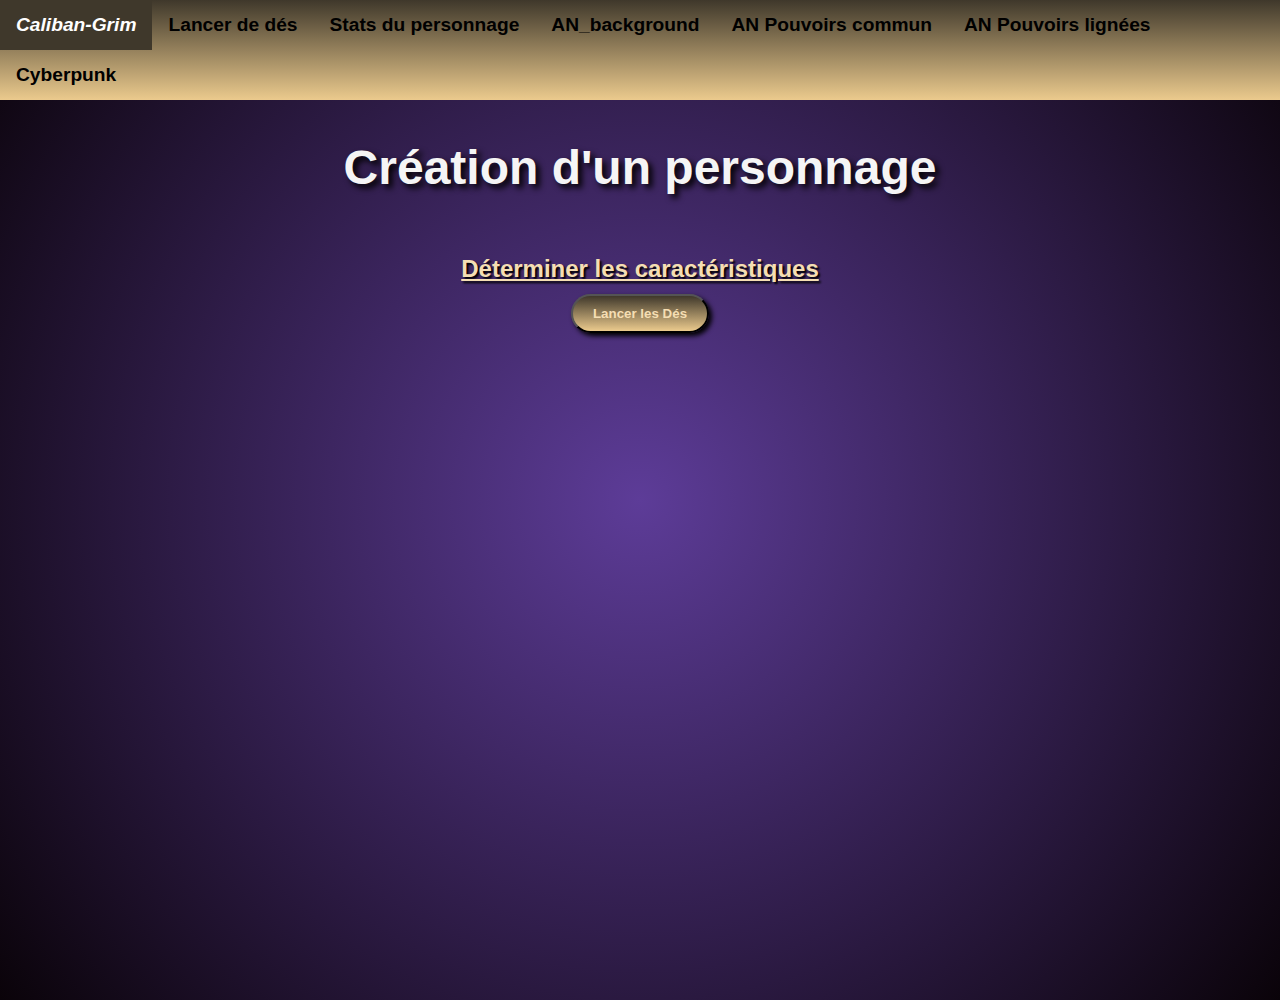
<file: stats.html>
<!DOCTYPE html>
<html lang="fr">
<head>
    <meta charset="UTF-8">
    <meta http-equiv="X-UA-Compatible" content="IE=edge">
    <meta name="viewport" content="width=device-width, initial-scale=1.0">
    <meta name="keywords" content="HTML, CSS, JavaScript">
    <meta name="description" content="Déterminer les statistiques d'un personnage de jeu de rôles">

    <title>Points de personnage</title>
    <link rel="stylesheet" href="./styles/stats.css">
    <link rel="stylesheet" href="./navbar.css">
    <link rel="stylesheet" href="./range.css">
    <link rel="stylesheet" href="https://cdnjs.cloudflare.com/ajax/libs/font-awesome/4.7.0/css/font-awesome.min.css">
</head>
<body>
    <div class="topnav" id="myTopnav">
        <a href="index.html" class="active">Caliban-Grim</a>
        <a href="index.html" class="navlink">Lancer de dés</a>
        <a href="stats.html" class="navlink">Stats du personnage</a>
        <!-- <a href="choix_clan.html" class="navlink">AN Choix lignée Vp</a> -->
        <a href="background_AN.html" class="navlink">AN_background</a>
        <!-- <a href="fiche_AN.html" class="navlink">AN_Stats</a> -->
        <a href="pouvoirs.html" class="navlink">AN Pouvoirs commun</a>
        <a href="lignees.html" class="navlink">AN Pouvoirs lignées</a>
        <a href="cyberpunk.html" class="navlink">Cyberpunk</a>
        <a href="javascript:void(0);" class="icon" onclick="myFunction()">
          <i class="fa fa-bars"></i>
        </a>
      </div>

    <div class="container">
        <div class="introduction">
            <h2>Création d'un personnage</h2>
        </div><!--fin d'introduction-->

        <h2 class="titre_form">Déterminer les caractéristiques</h2>
        <div class="range-container">
            <button id="jetdeD" class="btn_destin">Lancer les Dés</button> 
        </div>
        
        <div id="zonedelancer"></div>
        
        <div class="range-container" id="aff_bouton">
            <button type="button" id="valide_carac" class="btn_destin">Répartir les valeurs</button> 
        </div>

        <div class="form" id="div_repartition">
            <h3 class="repartition">Répartition aléatoire des caractéristiques</h3>
            
            <div class="cyber_carac">
                <h3 class="cyberform">[AGI] : <span id="cyber_agi" class="color_carac"></span></span></h3>
                <h3 class="cyberform">[FOR] : <span id="cyber_for" class="color_carac"></span></span></h3>
                <h3 class="cyberform">[END] : <span id="cyber_end" class="color_carac"></span></span></h3>
                <h3 class="cyberform">[PER] : <span id="cyber_per" class="color_carac"></span></span></h3>
                <h3 class="cyberform">[REF] : <span id="cyber_ref" class="color_carac"></span></span></h3>
                <h3 class="cyberform">[INT] : <span id="cyber_int" class="color_carac"></span></span></h3>
                <h3 class="cyberform">[ADR] : <span id="cyber_adr" class="color_carac"></span></span></h3>
                <h3 class="cyberform">[TECH] : <span id="cyber_tech" class="color_carac"></span></span></h3>
                <h3 class="cyberform">[VOL] : <span id="cyber_vol" class="color_carac"></span></span></h3>
                <h3 class="cyberform">[EMP] : <span id="cyber_emp" class="color_carac"></span></span></h3>
                <h3 class="cyberform">[BT] : <span id="cyber_bt" class="color_carac"></span></span></h3>
            </div>
        </div> <!-- fin de répartition -->

        <div class="form" id="div_base">
            <h3 class="repartition">Calcul des bases en compétences</h3>
            
            <div class="cyber_carac">
                <h3 class="cyberform">Base en AGI = <span id="Base_agi" class="color_carac"></span></h3>
                <h3 class="cyberform">Base en PER = <span id="Base_per" class="color_carac"></span></h3>
                <h3 class="cyberform">Base en INT = <span id="Base_int" class="color_carac"></span></h3>
                <h3 class="cyberform">Base en ADR = <span id="Base_adr" class="color_carac"></span></h3>
                <h3 class="cyberform">Base en TECH = <span id="Base_tech" class="color_carac"></span></h3>
                <h3 class="cyberform">Base en VOL = <span id="Base_vol" class="color_carac"></span></h3>
                <h3 class="cyberform">Base en EMP = <span id="Base_emp" class="color_carac"></span></h3>
            </div>

        </div> <!-- fin de base -->

        <div class="form" id="div_aptitudes">
            <h3 class="repartition">Calcul des aptitudes particulières</h3>
            
            <div class="cyber_carac">
                <h3 class="cyberform">[MC] = <span id="mc" class="color_carac"></span></h3>
                <h3 class="cyberform">[Action/Tour] = <span class="color_carac">2</span></h3>
                <h3 class="cyberform">[Mov/Tour] = <span class="color_carac">3</span></h3>
                <h3 class="cyberform">[Bonus aux dégâts] = <span span id="bon_deg" class="color_carac">3</span></h3>
                <h3 class="cyberform">[Niveau d'ENC] = <span span id="enc" class="color_carac"></span></h3>
                
            </div>

        </div> <!-- fin de aptitude -->

    </div> <!--fin de container -->


    <script src="./scripts/stats.js"></script>
    <script src="./scripts/navbar.js"></script>
</body>
</html>
</file>
<file: style.css>
body{
    margin: 0;
    padding: 0;
    font-family:'Trebuchet MS', 'Lucida Sans Unicode', 'Lucida Grande', 'Lucida Sans', Arial, sans-serif;
    background-image: url(./images/background-large-grim.jpg);
    background-size: cover;
    background-repeat: repeat;
}

h1{
    color:wheat
}

h3{
    color:rgb(235, 139, 75);
}

.container{
    display: flex;
    justify-content: center;
    min-height: 100vh;
}

.introduction{
    text-align: center;
}

.introduction p {
    margin-top: 1.5rem;
    margin-left: 4.5rem;
    margin-right: 4.5rem;
    color: whitesmoke;
    font-size: 1.2rem;
    
}

#display-cursor-face{
    width: 2.5rem;
    background: transparent;
    border: none;
    margin-left: 1rem;
    font-size: 1.5rem;
    color:wheat;
}
#display-cursor-des{
    width: 2.5rem;
    background: transparent;
    border: none;
    margin-left: 1rem;
    font-size: 1.5rem;
    color: wheat
}

.range-container{
    display: flex;
    justify-content: center;
    margin-top: 1rem;

}

.range-label{
    display: flex;
    flex-direction: column;
    align-items: center;
    color: wheat;
    font-weight: bold;
    font-size: 1.2rem;
}

#range-label2{
    margin-left: 3rem;
}

#cursor-face, #cursor-des{
    width: 20rem;
}

/*le cube*/
/*==================================*/

/*espace d'évolution d'un cube */
.cube-container{
    width: 3rem;
    height: 3rem;
    perspective: 1000px;
    margin: 0.5rem;
}

.cube{
    width: 100%;
    height: 100%;
    position: relative;
    transform-style: preserve-3d;
    animation : spin 2s 1 ease-out;
    
}

.face{
    position: absolute;
    width: 3rem;
    height: 3rem;
    display: flex;
    align-items: center;
    justify-content: center;
    border-radius: 10px;
    border: solid 1px black;
    font-size: 1.8rem;
}

.top{
    background-color: wheat;
    transform: rotateX(90deg) translateZ(1.5rem);
    
}
.bottom{
    background-color: wheat;
    transform: rotateX(-90deg) translateZ(1.5rem);
}
.right{
    background-color: wheat;
    transform: rotateY(90deg) translateZ(1.5rem);
}
.left{
    background-color: wheat;
    transform: rotateY(-90deg) translateZ(1.5rem);
}
.front{
    background-color: wheat;
    transform: rotateX(0deg) translateZ(1.5rem);
}
.back{
    background-color: wheat;
    transform: rotateX(-180deg) translateZ(1.5rem);
}

@keyframes spin {
    from {transform: rotateX(0deg) rotateY(0deg);
    }
    to {transform: rotateX(360deg) rotateY(360deg);
    }
}

/*========================================================*/

.tapis{
    display: flex;
    min-height: 6rem;
    height: auto;
    width: 90%;
    border: double 5px wheat;
    flex-wrap: wrap;
    justify-content: center;
    margin-left: 1rem;
    margin-right: 1rem;
    margin-top: 2rem;
    margin-bottom: 3rem;
    padding: 1rem;
    background: #04AA6D;
    background: linear-gradient(#04AA6D 0%, #04744b 100%);
}

#lancer-btn{
    background: linear-gradient( rgb(63, 56, 43) 0%, rgb(235, 202, 141) 100%);
    padding: 10px 20px;
    border-radius: 20px;
    cursor: pointer;
    box-shadow: 3px 3px 5px black;
    color: wheat;
    font-weight: bold;
    transition: 0.5s;
}

#lancer-btn:hover{
    transform:scale(1.2)
}

.result{
    display: flex;
    min-height: 6rem;
    height: auto;
    flex-wrap: wrap;
    justify-content: center;
    margin-left: 1rem;
    margin-right: 1rem;
    margin-top: 1rem;
    margin-bottom: 3rem;
    
}

.show{
    display: flex;
    flex-direction: column;
    padding: 1rem;
    opacity: 0;
    animation : display 4s 1s ease-out forwards;

}

.faceresult{
    width: 3rem;
    height: 3rem;
    display: flex;
    align-items: center;
    justify-content: center;
    border-radius: 10px;
    border: solid 1px black;
    font-size: 1.8rem;
    background: wheat;

}

.xtimes{
    width: 3rem;
    height: 3rem;
    display: flex;
    align-items: center;
    justify-content: center;
    font-size: 1.8rem;
    /* color:rgb(235, 139, 75); */
    color:white;
}

#aff-result{
    color:rgb(235, 139, 75);
    text-align: center;
    text-decoration: underline;
    opacity: 0;

}

@keyframes display {
    from {opacity: 0;
    }
    to {opacity: 1;
    }
}

/*Partie responsive =======================================*/
@media screen and (max-width: 600px) {

.range-container{
    flex-direction: column;

}

#lancer-btn{
    margin-left: 7rem;
    margin-right: 7rem;
}

#range-label2{
    margin-left: 0rem;
    margin-top: 1.5rem;
}

.tapis{
    width: 80%;
    margin-left: 1rem;
    margin-right: 1rem;
}

#cursor-face, #cursor-des {
    width: 20rem;
    
  }
}

@media screen and (min-width: 1024px) {
    .tapis{
        width: 95%;
    }
}
</file>
<file: navbar.css>
/* Add a black background color to the top navigation */
.topnav {
  background: linear-gradient( rgb(63, 56, 43) 0%, rgb(235, 202, 141) 100%);
  overflow: hidden;
  width: 100%;
}

/* Style the links inside the navigation bar */
.topnav a {
  float: left;
  display: block;
  /* color: #f2f2f2; */
  color: black;
  text-align: center;
  padding: 14px 16px;
  text-decoration: none;
  font-size: 1.2rem;
  font-weight: bold;
  
}

.active{
  font-style: italic;
}

/* Change the color of links on hover */
.topnav a:hover {
  /* background-color: #ddd; */
  background-color: wheat;
  color: black;
}

/* Add an active class to highlight the current page */
.topnav a.active {
  /* background-color: #04AA6D; */
  background-color: rgb(63, 56, 43);
  color: white;
}

/* Hide the link that should open and close the topnav on small screens */
.topnav .icon {
  display: none;
}

/*MédiaQueries ==================================================*/

@media screen and (max-width: 600px) {
  .topnav a:not(:first-child) {display: none;}
  .topnav a.icon {
    float: right;
    display: block;
  }
}

@media screen and (max-width: 600px) {
  .topnav.responsive {position: relative;}
  .topnav.responsive a.icon {
    position: absolute;
    right: 0;
    top: 0;
  }

  .topnav.responsive a {
    float: none;
    display: block;
    text-align: left;
  }
  
}
</file>
<file: range.css>
/*style input range*/
/*==================================*/
input[type=range] {
    height: 2rem;
    -webkit-appearance: none;
    width: 8rem;
    background: transparent;
  }
  input[type=range]:focus {
    outline: none;
  }
  input[type=range]::-webkit-slider-runnable-track {
    width: 100%;
    height: 0.9rem;
    cursor: pointer;
    transition: 0.2s;
    box-shadow: 3px 3px 3px #2c2626;
    /* background: #3071A9; */
    background: linear-gradient( rgb(63, 56, 43) 0%, rgb(235, 202, 141) 100%);
    border-radius: 5px;
    border: 1px solid #000000;
  }
  input[type=range]::-webkit-slider-thumb {
    box-shadow: 1px 1px 1px #000000;
    border: 1px solid #000000;
    height: 2.2rem;
    width: 0.9rem;
    border-radius: 5px;
    background: wheat;
    cursor: pointer;
    -webkit-appearance: none;
    margin-top: -11px;
  }
  input[type=range]:focus::-webkit-slider-runnable-track {
    background: linear-gradient( rgb(63, 56, 43) 0%, rgb(235, 202, 141) 100%);
  }
  input[type=range]::-moz-range-track {
    width: 100%;
    height: 10px;
    cursor: pointer;
    transition: 0.2s;
    box-shadow: 1px 1px 1px #000000;
    background: linear-gradient( rgb(63, 56, 43) 0%, rgb(235, 202, 141) 100%);
    border-radius: 5px;
    border: 1px solid #000000;
  }
  input[type=range]::-moz-range-thumb {
    box-shadow: 1px 1px 1px #000000;
    border: 1px solid #000000;
    height: 30px;
    width: 15px;
    border-radius: 5px;
    background: wheat;
    cursor: pointer;
  }
  input[type=range]::-ms-track {
    width: 100%;
    height: 10px;
    cursor: pointer;
    transition: 0.2s;
    background: transparent;
    border-color: transparent;
    color: transparent;
  }
  input[type=range]::-ms-fill-lower {
    background: linear-gradient( rgb(63, 56, 43) 0%, rgb(235, 202, 141) 100%);
    border: 1px solid #000000;
    border-radius: 10px;
    box-shadow: 1px 1px 1px #000000;
  }
  input[type=range]::-ms-fill-upper {
    background: linear-gradient( rgb(63, 56, 43) 0%, rgb(235, 202, 141) 100%);
    border: 1px solid #000000;
    border-radius: 10px;
    box-shadow: 1px 1px 1px #000000;
  }
  input[type=range]::-ms-thumb {
    margin-top: 1px;
    box-shadow: 1px 1px 1px #000000;
    border: 1px solid #000000;
    height: 30px;
    width: 15px;
    border-radius: 5px;
    background: wheat;
    cursor: pointer;
  }
  input[type=range]:focus::-ms-fill-lower {
    background: linear-gradient( rgb(63, 56, 43) 0%, rgb(235, 202, 141) 100%);
  }
  input[type=range]:focus::-ms-fill-upper {
    background: linear-gradient( rgb(63, 56, 43) 0%, rgb(235, 202, 141) 100%);
  }
  /*=================================================*/
</file>
<file: cube.css>
/*le cube*/
/*==================================*/

.cube-container-one{
    width: 8rem;
    height: 8rem;
    perspective: 1000px;
    margin: 4rem auto;
}

.cube-one{
    width: 100%;
    height: 100%;
    position: relative;
    transform-style: preserve-3d;
    /*animation : spin 2s 1 ease-out;*/
    animation : spin 8s infinite linear;
}

.face-one{
    position: absolute;
    width: 8rem;
    height: 8rem;
    display: flex;
    align-items: center;
    justify-content: center;
    font-size: 1rem;
    border-radius: 10px;
}

.top-one{
    background-color: white;
    transform: rotateX(90deg) translateZ(4rem);
    background-image: url(./images/DDMovie.jpg);
    background-size: contain;
    background-repeat: no-repeat;
    background-position-x: center;
    background-position-y: center;
    
}
.bottom-one{
    background-color: green;
    transform: rotateX(-90deg) translateZ(4rem);
    background-image: url(./images/logo-plateau.jpg);
    background-size: contain;
    background-repeat: no-repeat;
    background-position-x: center;
    background-position-y: center;
}
.right-one{
    /* background-color: rgb(31, 27, 27); */
    background-color: rgb(246,246,246);
    transform: rotateY(90deg) translateZ(4rem);
    background-image: url(./images/cyberpunk.png);
    background-size: contain;
    background-repeat: no-repeat;
    background-position-x: center;
    background-position-y: center;
}
.left-one{
    background-color: white;
    transform: rotateY(-90deg) translateZ(4rem);
    background-image: url(./images/Warhammer.png);
    background-size: contain;
    background-repeat: no-repeat;
    background-position-x: center;
    background-position-y: center;
}
.front-one{
    background-color: wheat;
    transform: rotateX(0deg) translateZ(4rem);
    background-image: url(./images/Caliban.png);
    background-size: contain;
    background-repeat: no-repeat;
    background-position-x: center;
    background-position-y: center;
}

/*face qui n'apparait jamais ...*/
.back-one{
    background-color: white;
    transform: rotateX(-180deg) translateZ(4rem);
    background-image: url(./images/Logo-garde.png);
    background-size: contain;
    background-repeat: no-repeat;
    background-position-x: center;
    background-position-y: center;
}

@keyframes spin {
    from {transform: rotateX(0deg) rotateY(0deg);
    }
    to {transform: rotateX(360deg) rotateY(360deg);
    }
}

/*========================================================*/
</file>
<file: styles/background.css>
body{
    margin: 0;
    padding: 0;
    font-family:'Trebuchet MS', 'Lucida Sans Unicode', 'Lucida Grande', 'Lucida Sans', Arial, sans-serif;
    background-image: url(../images/background.jpg);
    background-size:cover;
    background-repeat:no-repeat;
}

h1{
    color:wheat;
    text-decoration: underline;
    text-shadow: 2px 2px 4px black;

}

h2{
    color:whitesmoke;
    text-shadow: 2px 2px 4px black;

}

.container{
    display: flex;
    flex-direction: column;
    align-items: center;
    min-height: 100vh;
}

.introduction{
    text-align: center;
}

.introduction p {
    margin-top: 1.5rem;
    margin-left: 4.5rem;
    margin-right: 4.5rem;
    color: whitesmoke;
    font-size: 1.2rem;  
}

.titre2{
    text-shadow: 2px 2px 2px black;
    font-style: italic;
    color:chartreuse;
}

h3{
    color:rgb(246, 237, 237);
    text-shadow: 4px 4px 6px black;
}

.form{
    display: flex;
    align-items: center;
    flex-direction: column;
    background-image: repeating-linear-gradient(90deg, hsla(57,0%,42%,0.09) 0px, hsla(57,0%,42%,0.09) 1px,transparent 1px, transparent 60px),repeating-linear-gradient(0deg, hsla(57,0%,42%,0.09) 0px, hsla(57,0%,42%,0.09) 1px,transparent 1px, transparent 60px),repeating-linear-gradient(0deg, hsla(57,0%,42%,0.09) 0px, hsla(57,0%,42%,0.09) 1px,transparent 1px, transparent 10px),repeating-linear-gradient(90deg, hsla(57,0%,42%,0.09) 0px, hsla(57,0%,42%,0.09) 1px,transparent 1px, transparent 10px),linear-gradient(90deg, rgb(20,20,20),rgb(20,20,20));
    border: 3px wheat groove;
    min-width: 50%;
    margin: 1rem;
    padding: 5px;
    height: 100%;
    border-radius: 15px 15px 15px 15px;
}

.karac_form{
    display: flex;
    align-items: center;
    flex-direction: column;
    margin-top: -1.5rem;
}

.range-container{
    display: flex;
    justify-content: center;
    margin-top: 1rem;

}

.btn_destin{
    background: linear-gradient( rgb(63, 56, 43) 0%, rgb(235, 202, 141) 100%);
    padding: 10px 20px;
    border-radius: 20px;
    cursor: pointer;
    box-shadow: 3px 3px 5px black;
    color: wheat;
    font-weight: bold;
    transition: 0.5s;
    margin-top: -1.5rem;
    margin-bottom: 1.5rem;
}

.btn_destin:hover{
    transform:scale(1.1)
}

.titre_form{
    font-size: 1.5rem;
    text-decoration: underline;
    text-shadow: 2px 2px 2px black;
    color:wheat;
    text-align: center;
    
}

.spanform2{
    margin-top: -5px;
    text-align: center;
}

.phrase_intro{
    color:rgb(235, 139, 75);
}

.lignee_choisit{
    color:rgb(235, 139, 75);
    font-size: 1.5rem;
}

.spanform{
    text-align: center;
}

.btnDetail{
    background: linear-gradient( rgb(63, 56, 43) 0%, rgb(235, 202, 141) 100%);
    padding: 5px 5px;
    /* border-radius: 20px; */
    cursor: pointer;
    box-shadow: 3px 3px 5px black;
    color: rgb(34, 23, 2);
    font-weight: bold;
    transition: 0.5s;
    margin-top: -0.5rem;
    margin-bottom: 1rem;
}

.btnDetail:hover{
    transform:scale(1.1)
}

.radio{
    color:white;
}

.formRadio{
    margin-bottom: 2rem;
}

.textclan{
    color:white;
    text-align: left;
};

.pouvoirLignee {
    color:rgb(202, 5, 5);
}
</file>
<file: styles/cyberpunk.css>
body{
    margin: 0;
    padding: 0;
    font-family:'Trebuchet MS', 'Lucida Sans Unicode', 'Lucida Grande', 'Lucida Sans', Arial, sans-serif;
    background-image: url(../images/cyber.jpg);
    background-size:cover;
    background-repeat:no-repeat;
}

.jdr_title{
    color:rgb(188, 12, 12);
    text-decoration: underline;
    text-shadow: 4px 4px 6px yellow;
    font-size: 4rem;
    font-style: italic;
}

h2{
    color:whitesmoke;
    text-shadow: 4px 4px 6px black;
    font-size: 3rem;

}

.container{
    display: flex;
    flex-direction: column;
    align-items: center;
    min-height: 100vh;
}

.introduction{
    text-align: center;
}

p{
    color:rgb(246, 237, 237);
    text-shadow: 4px 4px 6px black;
    font-size: 1.3rem;
}

.form{
    display: flex;
    align-items: center;
    flex-direction: column;
    background-image: repeating-linear-gradient(90deg, hsla(57,0%,42%,0.09) 0px, hsla(57,0%,42%,0.09) 1px,transparent 1px, transparent 60px),repeating-linear-gradient(0deg, hsla(57,0%,42%,0.09) 0px, hsla(57,0%,42%,0.09) 1px,transparent 1px, transparent 60px),repeating-linear-gradient(0deg, hsla(57,0%,42%,0.09) 0px, hsla(57,0%,42%,0.09) 1px,transparent 1px, transparent 10px),repeating-linear-gradient(90deg, hsla(57,0%,42%,0.09) 0px, hsla(57,0%,42%,0.09) 1px,transparent 1px, transparent 10px),linear-gradient(90deg, rgb(20,20,20),rgb(20,20,20));
    border: 3px wheat groove;
    min-width: 50%;
    margin: 1rem;
    padding: 5px;
    height: 100%;
    border-radius: 15px 15px 15px 15px;
}

.karac_form{
    display: flex;
    align-items: center;
    flex-direction: column;
    margin-top: -1.5rem;
}

.range-container{
    display: flex;
    justify-content: center;
    margin-top: 1rem;

}

.btn_destin{
    background: linear-gradient( rgb(63, 56, 43) 0%, rgb(235, 202, 141) 100%);
    padding: 10px 20px;
    border-radius: 20px;
    cursor: pointer;
    box-shadow: 3px 3px 5px black;
    color: wheat;
    font-weight: bold;
    transition: 0.5s;
    margin-top: -1.5rem;
    margin-bottom: 1.5rem;
}

.btn_destin:hover{
    transform:scale(1.1)
}

.titre_form{
    font-size: 1.5rem;
    text-decoration: underline;
    text-shadow: 2px 2px 2px black;
    color:wheat;
    text-align: center;
    
}

.text {
    margin-top: -0.8rem;
}

/*le cube*/
/*==================================*/

/*espace d'évolution d'un cube */
.cube-container{
    width: 3rem;
    height: 3rem;
    perspective: 1000px;
    margin: 0.5rem;
}

.cube{
    width: 100%;
    height: 100%;
    position: relative;
    transform-style: preserve-3d;
    animation : spin 2s 1 ease-out;
    
}

.face{
    position: absolute;
    width: 3rem;
    height: 3rem;
    display: flex;
    align-items: center;
    justify-content: center;
    border-radius: 10px;
    border: solid 1px black;
    font-size: 1.8rem;
}

.top{
    background-color: wheat;
    transform: rotateX(90deg) translateZ(1.5rem);
    
}
.bottom{
    background-color: wheat;
    transform: rotateX(-90deg) translateZ(1.5rem);
}
.right{
    background-color: wheat;
    transform: rotateY(90deg) translateZ(1.5rem);
}
.left{
    background-color: wheat;
    transform: rotateY(-90deg) translateZ(1.5rem);
}

.front1{
    background-color: wheat;
    transform: rotateX(0deg) translateZ(1.5rem);
}

.front2{
    background-color: wheat;
    transform: rotateX(0deg) translateZ(1.5rem);
}

.front3{
    background-color: wheat;
    transform: rotateX(0deg) translateZ(1.5rem);
}

.front4{
    background-color:wheat;
    transform: rotateX(0deg) translateZ(1.5rem);
}
.back{
    background-color: wheat;
    transform: rotateX(-180deg) translateZ(1.5rem);
}

@keyframes spin {
    from {transform: rotateX(0deg) rotateY(0deg);
    }
    to {transform: rotateX(360deg) rotateY(360deg);
    }
}

/*========================================================*/

#zonedelancer{
    display: flex;
    width: 90%;
    flex-wrap: wrap;
    justify-content: center;
    margin-left: 1rem;
    margin-right: 1rem;
    margin-bottom: 3rem;
    padding: 1rem;
}

.repartition{
    font-style: italic;
    text-shadow: 2px 2px 2px black;
    color:wheat;
}

.cyber_carac{
    display: flex;
    flex-wrap: wrap;
    color:white;
}
.cyberform{
    margin-left: 1.2rem;
}

/*Partie responsive =======================================*/
@media screen and (max-width: 600px) {

    .zonedelancer{
        width: 80%;
        margin-left: 1rem;
        margin-right: 1rem;
    }

    .cyber_carac{
        flex-direction: column;
    }
    .cyberform{
        margin-top: -0.8rem;
    }
}
</file>
<file: styles/fiche_AN.css>
body{
    margin: 0;
    padding: 0;
    font-family:'Trebuchet MS', 'Lucida Sans Unicode', 'Lucida Grande', 'Lucida Sans', Arial, sans-serif;
    background-image: url(../images/creaperso2.jpg);
    background-size: cover;
    background-repeat:no-repeat;
}

h1{
    color:wheat;
    text-decoration: underline;
    text-shadow: 2px 2px 4px black;

}

h2{
    color:whitesmoke;
    text-shadow: 2px 2px 4px black;

}

.titre2{
    text-shadow: 2px 2px 2px black;
    font-style: italic;
    color:chartreuse;
}

h3{
    color:rgb(246, 237, 237);
    text-shadow: 4px 4px 6px black;
}

.container{
    display: flex;
    justify-content: center;
    min-height: 100vh;
}

.introduction{
    text-align: center;
}

.introduction p {
    margin-top: 1.5rem;
    margin-left: 4.5rem;
    margin-right: 4.5rem;
    color: whitesmoke;
    font-size: 1.2rem;  
}

#display-cursor-face{
    width: 2.5rem;
    background: transparent;
    border: none;
    margin-left: 1rem;
    font-size: 1.5rem;
    color:wheat;
}

#display-cursor-des{
    width: 2.5rem;
    background: transparent;
    border: none;
    margin-left: 1rem;
    font-size: 1.5rem;
    color: wheat
}

.range-container{
    display: flex;
    justify-content: center;
    margin-top: 1rem;

}

.range-label{
    display: flex;
    flex-direction: column;
    align-items: center;
    color: wheat;
    font-weight: bold;
    font-size: 1.2rem;
}

#range-label2{
    margin-left: 3rem;
}

#cursor-face, #cursor-des{
    width: 20rem;
}

/*le cube*/
/*==================================*/

/*espace d'évolution d'un cube */
.cube-container{
    width: 3rem;
    height: 3rem;
    perspective: 1000px;
    margin: 0.5rem;
}

.cube{
    width: 100%;
    height: 100%;
    position: relative;
    transform-style: preserve-3d;
    animation : spin 2s 1 ease-out;
    
}

.face{
    position: absolute;
    width: 3rem;
    height: 3rem;
    display: flex;
    align-items: center;
    justify-content: center;
    border-radius: 10px;
    border: solid 1px black;
    font-size: 1.8rem;
}

.top{
    background-color: wheat;
    transform: rotateX(90deg) translateZ(1.5rem);
    
}
.bottom{
    background-color: wheat;
    transform: rotateX(-90deg) translateZ(1.5rem);
}
.right{
    background-color: wheat;
    transform: rotateY(90deg) translateZ(1.5rem);
}
.left{
    background-color: wheat;
    transform: rotateY(-90deg) translateZ(1.5rem);
}

.front1{
    background-color: wheat;
    transform: rotateX(0deg) translateZ(1.5rem);
}

.front2{
    background-color: wheat;
    transform: rotateX(0deg) translateZ(1.5rem);
}

.front3{
    background-color: wheat;
    transform: rotateX(0deg) translateZ(1.5rem);
}

.front4{
    background-color:wheat;
    transform: rotateX(0deg) translateZ(1.5rem);
}
.back{
    background-color: wheat;
    transform: rotateX(-180deg) translateZ(1.5rem);
}

@keyframes spin {
    from {transform: rotateX(0deg) rotateY(0deg);
    }
    to {transform: rotateX(360deg) rotateY(360deg);
    }
}

/*========================================================*/

.tapis{
    display: flex;
    height: auto;
    width: 90%;
    flex-wrap: wrap;
    justify-content: center;
    margin-left: 1rem;
    margin-right: 1rem;
    margin-bottom: 3rem;
    padding: 1rem;
}

#lancer-btn{
    background: linear-gradient( rgb(63, 56, 43) 0%, rgb(235, 202, 141) 100%);
    padding: 10px 20px;
    border-radius: 20px;
    cursor: pointer;
    box-shadow: 3px 3px 5px black;
    color: wheat;
    font-weight: bold;
    transition: 0.5s;
    margin-top: 1rem;
}

#lancer-btn:hover{
    transform:scale(1.2)
}

/*=======================================================================*/
/*partie validation des caractéristiques */

#valide-btn{
    background: linear-gradient( rgb(63, 56, 43) 0%, rgb(235, 202, 141) 100%);
    padding: 10px 20px;
    border-radius: 20px;
    cursor: pointer;
    box-shadow: 3px 3px 5px black;
    color: wheat;
    font-weight: bold;
    transition: 0.5s;
    margin-top: -1.5rem;
}
#valide-btn2{
    background: linear-gradient( rgb(63, 56, 43) 0%, rgb(235, 202, 141) 100%);
    padding: 10px 20px;
    border-radius: 20px;
    cursor: pointer;
    box-shadow: 3px 3px 5px black;
    color: wheat;
    font-weight: bold;
    transition: 0.5s;
    margin-top: -1.5rem;
    margin-bottom: 2rem;
}

/* #valide-btn:hover{
    transform:scale(1.1)
} */
#valide-btn2:hover{
    transform:scale(1.1)
}

.caract{
    display: flex;
    justify-content: center;
    flex-wrap: wrap;
    margin-top: 1rem;

}

.form{
    display: flex;
    align-items: center;
    flex-direction: column;
    background-image: repeating-linear-gradient(0deg, hsla(202,0%,65%,0.08) 0px, hsla(202,0%,65%,0.08) 
    1px,transparent 1px, transparent 11px),repeating-linear-gradient(90deg, hsla(202,0%,65%,0.08) 0px, hsla(202,0%,65%,0.08) 1px,
    transparent 1px, transparent 11px),linear-gradient(90deg, rgb(20,20,20),rgb(20,20,20));
    border: 3px wheat groove;
    min-width: 12rem;
    margin: 1rem;
    padding: 5px;
    height: 100%;
    border-radius: 15px 15px 15px 15px;
}

label{
    color: whitesmoke;
    font-size: 1.2rem;
}

.repartition{
    margin-top: -1rem;
    font-style: italic;
    text-shadow: 2px 2px 2px black;
    color:chartreuse;

}

.karac_form{
    display: flex;
    align-items: center;
    flex-direction: column;
}

.saisi_manu{
    margin-top: 1rem;
}

label, input{
    font-size: 1.3rem;
}

#getKarac{
    background: linear-gradient( rgb(63, 56, 43) 0%, rgb(235, 202, 141) 100%);
    padding: 10px 20px;
    border-radius: 20px;
    cursor: pointer;
    box-shadow: 3px 3px 5px black;
    color: wheat;
    font-weight: bold;
    transition: 0.5s;
}

#getKarac:hover{
    transform:scale(1.1)
}

.spanform{
    margin-top: -10px;
}

.titre_form{
    font-size: 2rem;
    text-decoration: underline;
    text-shadow: 2px 2px 2px black;
    color:wheat;
}


/*Partie responsive =======================================*/
@media screen and (max-width: 600px) {

#range-label2{
    margin-left: 0rem;
    margin-top: 1.5rem;
}

.tapis{
    width: 80%;
    margin-left: 1rem;
    margin-right: 1rem;
}

#cursor-face, #cursor-des {
    width: 20rem;
    
  }
}

.mode_combat{
    margin-top: 0.5rem;
    color: burlywood;
}

.redline{
    color:red;
    margin-top: -10px;
}

.greenline{
    color:rgb(10, 180, 10);
    margin-top: -10px;
}

.greentitle{
    color:rgb(10, 180, 10);
    text-decoration: underline;
}

.case_title{
    color:whitesmoke;
    text-shadow: 2px 2px 4px black;
    text-decoration: underline;

}

@media screen and (min-width: 1024px) {
    .tapis{
        width: 95%;
    }

}

@media screen and (max-width: 400px) {
    .caract{
        flex-direction: column;
        flex-wrap: wrap;
        
        }
    .form{
        width: 70%;
        margin-left: 3rem;
        }

}

/* @media screen and (max-width: 1024px) {

    .caract{
        flex-wrap: wrap;
        
        }
} */
</file>
<file: styles/pouvoirs.css>
body{
    margin: 0;
    padding: 0;
    font-family:'Trebuchet MS', 'Lucida Sans Unicode', 'Lucida Grande', 'Lucida Sans', Arial, sans-serif;
    background-image: url(../images/background.jpg);
    background-size:cover;
    background-repeat:no-repeat;
}

h1{
    color:wheat;
    text-decoration: underline;
    text-shadow: 2px 2px 4px black;

}

h2{
    color:whitesmoke;
    text-shadow: 2px 2px 4px black;

}

.container{
    display: flex;
    flex-direction: column;
    align-items: center;
    min-height: 100vh;
}

.introduction{
    text-align: center;
}

.introduction p {
    margin-top: 1.5rem;
    margin-left: 4.5rem;
    margin-right: 4.5rem;
    color: whitesmoke;
    font-size: 1.2rem;  
}

h3, h4{
    color:rgb(246, 237, 237);
    text-shadow: 4px 4px 6px black;
    
}

.form{
    display: flex;
    align-items: center;
    flex-direction: column;
    background-image: repeating-linear-gradient(90deg, hsla(57,0%,42%,0.09) 0px, hsla(57,0%,42%,0.09) 1px,transparent 1px, transparent 60px),repeating-linear-gradient(0deg, hsla(57,0%,42%,0.09) 0px, hsla(57,0%,42%,0.09) 1px,transparent 1px, transparent 60px),repeating-linear-gradient(0deg, hsla(57,0%,42%,0.09) 0px, hsla(57,0%,42%,0.09) 1px,transparent 1px, transparent 10px),repeating-linear-gradient(90deg, hsla(57,0%,42%,0.09) 0px, hsla(57,0%,42%,0.09) 1px,transparent 1px, transparent 10px),linear-gradient(90deg, rgb(20,20,20),rgb(20,20,20));
    border: 3px wheat groove;
    max-width: 18rem;
    min-width: 15rem;
    margin: 1rem;
    padding: 5px;
    /* height: 100%; */
    border-radius: 15px 15px 15px 15px;
}

.karac_form{
    display: flex;
    align-items:flex-start;
    flex-direction: column;
    margin-top: -1.7rem;
    min-width: 100%;
}


.titre_form{
    font-size: 1.5rem;
    text-decoration: underline;
    text-shadow: 2px 2px 2px black;
    text-align: center;
    color:rgb(235, 139, 75);
    
}

.titre_lignee{
    font-size: 1.5rem;
    text-decoration: underline;
    text-shadow: 2px 2px 2px black;
    text-align: center;
    color: rgb(232, 222, 222);
}

.power_name{
    margin-top: -1rem;
    font-style: italic;
}

.spanform{
    color:wheat;
    text-decoration: overline;
}

.spanform2{
    margin-top: -1rem;
}

.power{
    display: flex;
    flex-wrap: wrap;
}

strong{
    color: burlywood;
}

.sous_forme{
    margin-top: -1.2rem;
    font-style: italic;

}

@media screen and (max-width: 400px) {

.power{
    flex-direction: column;
        
}

}
</file>
<file: styles/stats.css>
body{
    margin: 0;
    padding: 0;
    font-family:'Trebuchet MS', 'Lucida Sans Unicode', 'Lucida Grande', 'Lucida Sans', Arial, sans-serif;
    background-image: radial-gradient(circle at center center, rgb(93, 60, 152),rgb(10, 3, 9));
}

.jdr_title{
    color:rgb(188, 12, 12);
    text-decoration: underline;
    text-shadow: 4px 4px 6px yellow;
    font-size: 4rem;
    font-style: italic;
}

h2{
    color:whitesmoke;
    text-shadow: 4px 4px 6px black;
    font-size: 3rem;

}

.container{
    display: flex;
    flex-direction: column;
    align-items: center;
    min-height: 100vh;
}

.introduction{
    text-align: center;
}

p{
    color:rgb(246, 237, 237);
    text-shadow: 4px 4px 6px black;
    font-size: 1.3rem;
}

.form{
    display: flex;
    align-items: center;
    flex-direction: column;
    background-image: repeating-linear-gradient(90deg, hsla(57,0%,42%,0.09) 0px, hsla(57,0%,42%,0.09) 1px,transparent 1px, transparent 60px),repeating-linear-gradient(0deg, hsla(57,0%,42%,0.09) 0px, hsla(57,0%,42%,0.09) 1px,transparent 1px, transparent 60px),repeating-linear-gradient(0deg, hsla(57,0%,42%,0.09) 0px, hsla(57,0%,42%,0.09) 1px,transparent 1px, transparent 10px),repeating-linear-gradient(90deg, hsla(57,0%,42%,0.09) 0px, hsla(57,0%,42%,0.09) 1px,transparent 1px, transparent 10px),linear-gradient(90deg, rgb(20,20,20),rgb(20,20,20));
    border: 3px wheat groove;
    min-width: 50%;
    margin: 1rem;
    padding: 5px;
    height: 100%;
    border-radius: 15px 15px 15px 15px;
}

.karac_form{
    display: flex;
    align-items: center;
    flex-direction: column;
    margin-top: -1.5rem;
}

.range-container{
    display: flex;
    justify-content: center;
    margin-top: 1rem;
}

.btn_destin{
    background: linear-gradient( rgb(63, 56, 43) 0%, rgb(235, 202, 141) 100%);
    padding: 10px 20px;
    border-radius: 20px;
    cursor: pointer;
    box-shadow: 3px 3px 5px black;
    color: wheat;
    font-weight: bold;
    transition: 0.5s;
    margin-top: -1.5rem;
    margin-bottom: 1.5rem;
}

.btn_destin:hover{
    transform:scale(1.1)
}

.titre_form{
    font-size: 1.5rem;
    text-decoration: underline;
    text-shadow: 2px 2px 2px black;
    color:wheat;
    text-align: center;
    
}

.text {
    margin-top: -0.8rem;
}

/*le cube*/
/*==================================*/

/*espace d'évolution d'un cube */
.cube-container{
    width: 3rem;
    height: 3rem;
    perspective: 1000px;
    margin: 0.5rem;
}

.cube{
    width: 100%;
    height: 100%;
    position: relative;
    transform-style: preserve-3d;
    animation : spin 2s 1 ease-out;
    
}

.face{
    position: absolute;
    width: 3rem;
    height: 3rem;
    display: flex;
    align-items: center;
    justify-content: center;
    border-radius: 10px;
    border: solid 1px black;
    font-size: 1.8rem;
}

.top{
    background-color: wheat;
    transform: rotateX(90deg) translateZ(1.5rem);
    
}
.bottom{
    background-color: wheat;
    transform: rotateX(-90deg) translateZ(1.5rem);
}
.right{
    background-color: wheat;
    transform: rotateY(90deg) translateZ(1.5rem);
}
.left{
    background-color: wheat;
    transform: rotateY(-90deg) translateZ(1.5rem);
}

.front1{
    background-color: wheat;
    transform: rotateX(0deg) translateZ(1.5rem);
}

.front2{
    background-color: wheat;
    transform: rotateX(0deg) translateZ(1.5rem);
}

.front3{
    background-color: wheat;
    transform: rotateX(0deg) translateZ(1.5rem);
}

.front4{
    background-color:wheat;
    transform: rotateX(0deg) translateZ(1.5rem);
}
.back{
    background-color: wheat;
    transform: rotateX(-180deg) translateZ(1.5rem);
}

@keyframes spin {
    from {transform: rotateX(0deg) rotateY(0deg);
    }
    to {transform: rotateX(360deg) rotateY(360deg);
    }
}

/*========================================================*/

#zonedelancer{
    display: flex;
    width: 90%;
    flex-wrap: wrap;
    justify-content: center;
    margin-left: 1rem;
    margin-right: 1rem;
    margin-bottom: 3rem;
    padding: 1rem;
}

.repartition{
    font-style: italic;
    text-shadow: 2px 2px 2px black;
    color:wheat;
}

.cyber_carac{
    display: flex;
    flex-wrap: wrap;
    color:sandybrown;
}
.cyberform{
    margin-left: 1.2rem;
}

.color_carac{
    color:white;
}

/*Partie responsive =======================================*/
@media screen and (max-width: 600px) {

    .zonedelancer{
        width: 80%;
        margin-left: 1rem;
        margin-right: 1rem;
    }

    .cyber_carac{
        flex-direction: column;
    }
    .cyberform{
        margin-top: -0.8rem;
    }
    .repartition{
        text-align: center;
    }
    .titre_form{
        text-align: center;  
    }

}
</file>
